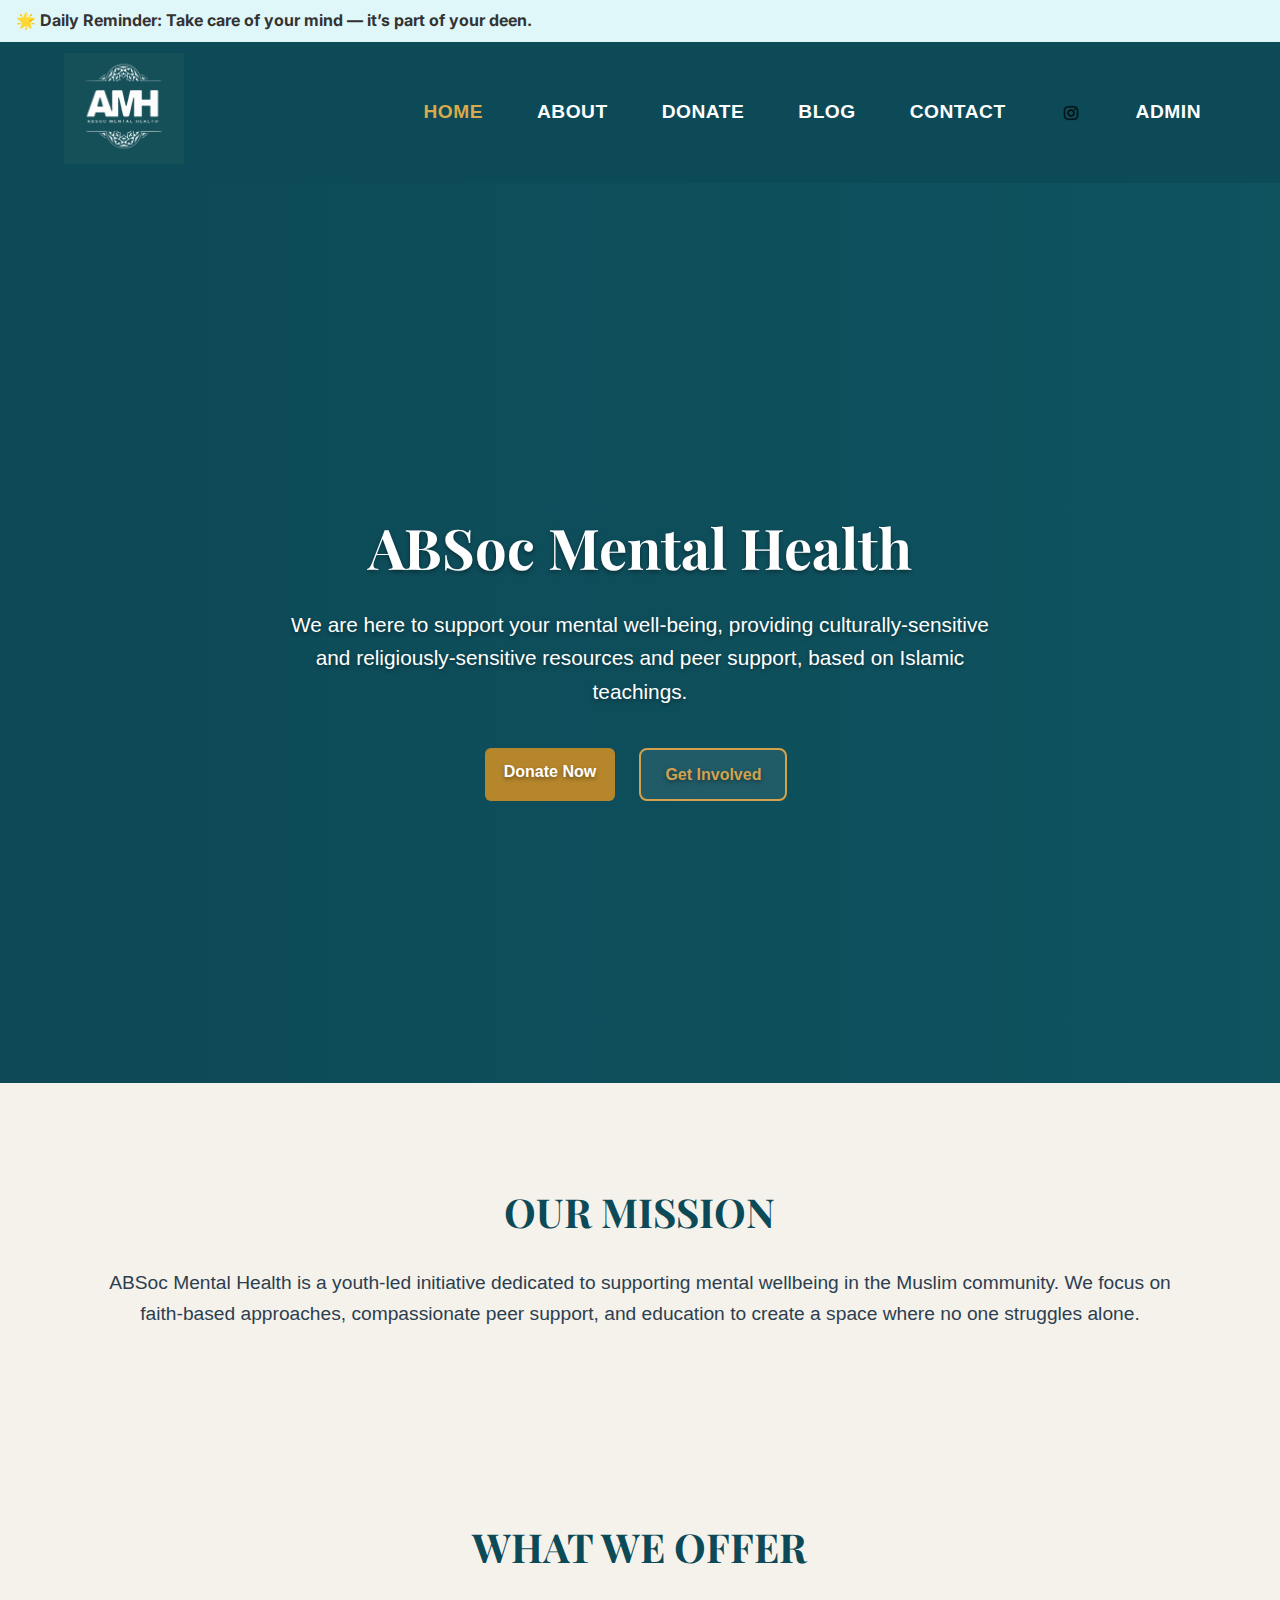
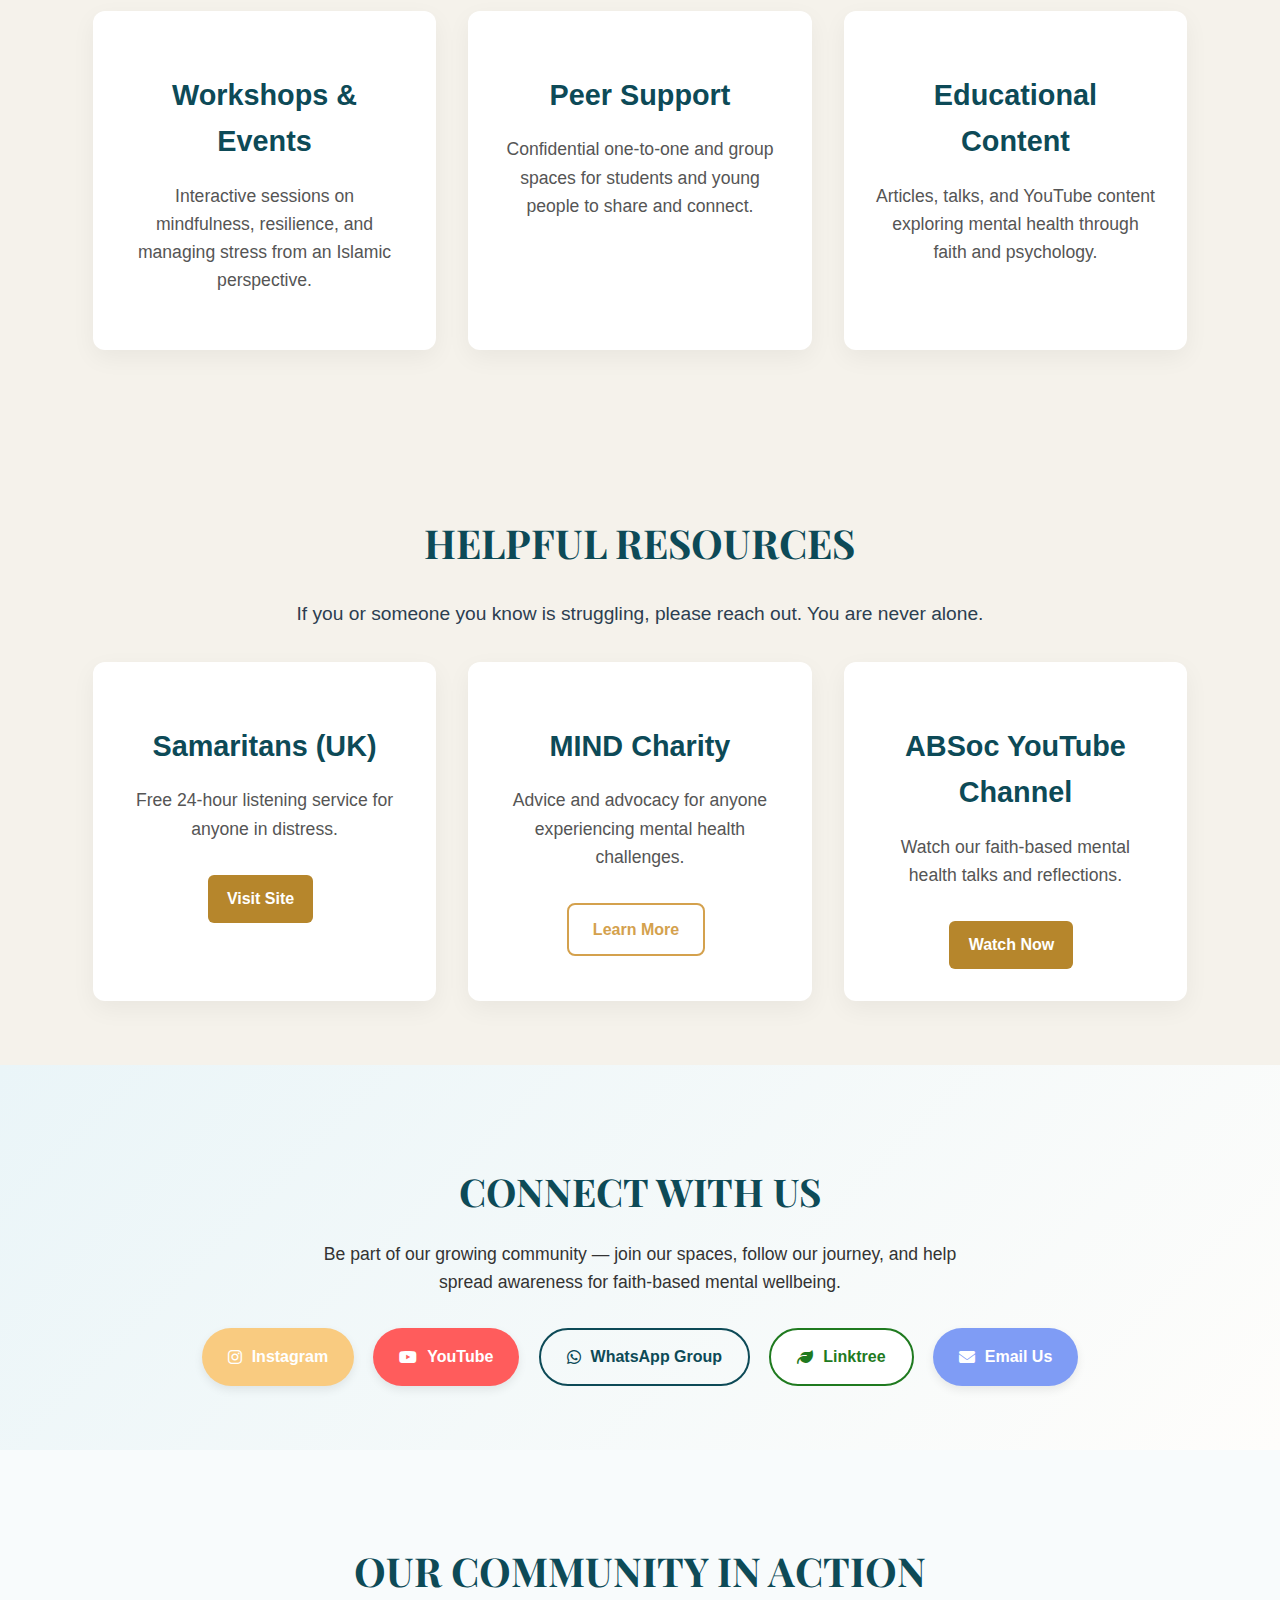
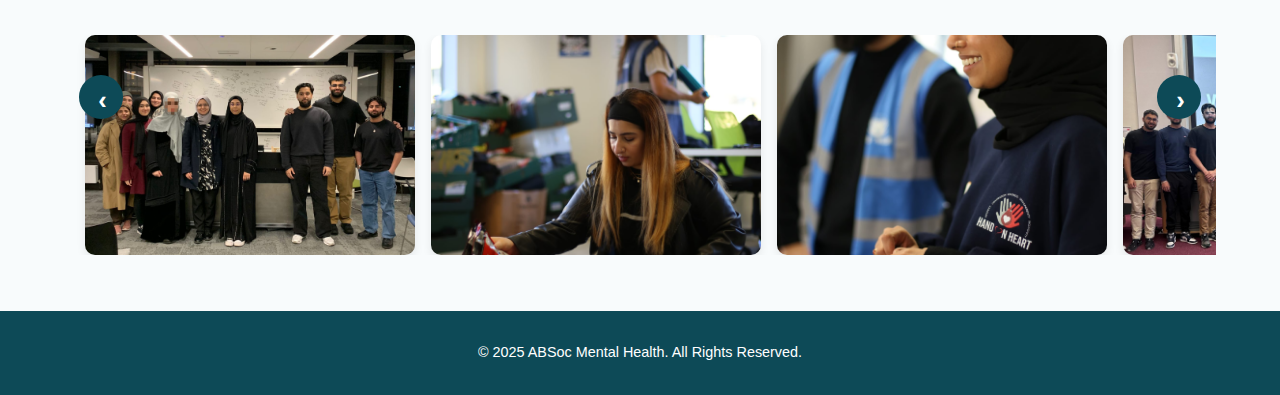
<file: index.html>
<!DOCTYPE html>
<html lang="en">
<head>
  <!-- =========================================================
       META & PAGE INFORMATION
       ---------------------------------------------------------
       Defines the homepage for ABSoc Mental Health, ensuring
       accessibility, responsiveness, and SEO compatibility.
  ========================================================= -->
  <meta charset="UTF-8" />
  <meta name="viewport" content="width=device-width, initial-scale=1.0"/>
  <title>ABSoc Mental Health | Home</title>

  <!-- Google Fonts & Icons -->
  <link href="https://fonts.googleapis.com/css2?family=Inter:wght@400;600&family=Playfair+Display:wght@600&display=swap" rel="stylesheet">
  <link rel="stylesheet" href="https://cdnjs.cloudflare.com/ajax/libs/font-awesome/6.5.0/css/all.min.css"/>

  <!-- Main Stylesheet -->
  <link rel="stylesheet" href="style.css"/>
</head>

<body>

  <!-- =========================================================
       DAILY REMINDER BAR
       ---------------------------------------------------------
       Displays a motivational quote that updates daily.
  ========================================================= -->
  <div id="daily-reminder-bar" style="background:#e0f7fa; colour:#0d4a57; text-align:centre; padding:0.5rem 1rem; font-weight:bold; font-family:'Inter',sans-serif; position:sticky; top:0; z-index:999;">
    🌟 Daily Reminder: <span id="quote-bar-text">Loading...</span>
  </div>

  <script>
    // Fetch a daily motivational quote from Quotable API
    fetch("https://api.quotable.io/random")
      .then(response => response.json())
      .then(data => {
        document.getElementById("quote-bar-text").textContent = `"${data.content}" — ${data.author}`;
      })
      .catch(() => {
        document.getElementById("quote-bar-text").textContent = "Take care of your mind — it’s part of your deen.";
      });
  </script>

  <!-- =========================================================
       NAVIGATION BAR
       ---------------------------------------------------------
       Stays at the top of the page. Includes key links to all
       pages and social icons.
  ========================================================= -->
  <nav class="navbar">
    <div class="container nav-container">
      <a href="index.html" class="logo-link">
        <img src="Media/AMH LOGO.png" alt="ABSoc Mental Health Logo" class="nav-logo"/>
      </a>
      <ul class="nav-links">
        <li><a href="index.html" class="nav-item onpage">Home</a></li>
        <li><a href="about.html" class="nav-item">About</a></li>
        <li><a href="donate.html" class="nav-item">Donate</a></li>
        <li><a href="blog.html" class="nav-item">Blog</a></li>
        <li><a href="contact.html" class="nav-item">Contact</a></li>
        <!-- Instagram icon -->
        <li>
          <a href="https://www.instagram.com/absocmentalhealth/" target="_blank" class="nav-item" title="Instagram">
            <img src="Media/instagram-logo-black-transparent.png" alt="Instagram Logo" style="width:22px; vertical-align:middle;">
          </a>
        </li>
       <li><a href="admin.html" class="nav-item">Admin</a></li>
      </ul>
    </div>
  </nav>

<!-- =========================================================
     HERO SECTION (Updated)
     ---------------------------------------------------------
     Prominently introduces ABSoc Mental Health with your new
     description, clear call-to-action buttons, and cohesive
     design for clarity and warmth.
========================================================= -->
<header class="hero">
  <div class="hero-overlay"></div>
  <div class="hero-content">
    <h1>ABSoc Mental Health</h1>
    <p>
      We are here to support your mental well-being, providing culturally-sensitive
      and religiously-sensitive resources and peer support, based on Islamic teachings.
    </p>
    <div class="hero-buttons">
      <a href="donate.html" class="cta-button">Donate Now</a>
      <a href="about.html" class="cta-button-alt">Get Involved</a>
    </div>
  </div>
</header>


  <!-- =========================================================
       ABOUT / MISSION SECTION
       ---------------------------------------------------------
       Introduces what the organisation stands for and its
       focus within the community.
  ========================================================= -->
  <section id="about" class="section">
    <div class="container">
      <h2>Our Mission</h2>
      <p>
        ABSoc Mental Health is a youth-led initiative dedicated to supporting mental wellbeing in the Muslim community.
        We focus on faith-based approaches, compassionate peer support, and education to create a space
        where no one struggles alone.
      </p>
    </div>
  </section>

  <!-- =========================================================
       SERVICES SECTION
       ---------------------------------------------------------
       Highlights key offerings and areas of support.
  ========================================================= -->
  <section id="services" class="section">
    <div class="container">
      <h2>What We Offer</h2>
      <div class="services-grid">
        <div class="service-card">
          <h3>Workshops & Events</h3>
          <p>Interactive sessions on mindfulness, resilience, and managing stress from an Islamic perspective.</p>
        </div>
        <div class="service-card">
          <h3>Peer Support</h3>
          <p>Confidential one-to-one and group spaces for students and young people to share and connect.</p>
        </div>
        <div class="service-card">
          <h3>Educational Content</h3>
          <p>Articles, talks, and YouTube content exploring mental health through faith and psychology.</p>
        </div>
      </div>
    </div>
  </section>

  <!-- =========================================================
       RESOURCES SECTION
       ---------------------------------------------------------
       Replaces “What the Community Says” with helpful links to
       wellbeing organisations and AMH’s own platforms.
  ========================================================= -->
  <section id="resources" class="section">
    <div class="container">
      <h2>Helpful Resources</h2>
      <p>If you or someone you know is struggling, please reach out. You are never alone.</p>
      <div class="services-grid">
        <div class="service-card">
          <h3>Samaritans (UK)</h3>
          <p>Free 24-hour listening service for anyone in distress.</p>
          <a href="https://www.samaritans.org" target="_blank" class="cta-button">Visit Site</a>
        </div>
        <div class="service-card">
          <h3>MIND Charity</h3>
          <p>Advice and advocacy for anyone experiencing mental health challenges.</p>
          <a href="https://www.mind.org.uk" target="_blank" class="cta-button-alt">Learn More</a>
        </div>
        <div class="service-card">
          <h3>ABSoc YouTube Channel</h3>
          <p>Watch our faith-based mental health talks and reflections.</p>
          <a href="https://www.youtube.com/@AbsocMentalHealth?app=desktop" target="_blank" class="cta-button">Watch Now</a>
        </div>
      </div>
    </div>
  </section>

  <!-- =========================================================
     CONNECT SECTION (Enhanced)
     ---------------------------------------------------------
     A vibrant, engaging section inviting users to join and
     follow ABSoc Mental Health online.
========================================================= -->
<section id="connect" class="section" style="background: linear-gradient(135deg, #eaf5f8 0%, #fefdfb 100%); padding: 4rem 1rem;">
  <div class="container" style="text-align: center;">
    <h2 style="font-family: 'Playfair Display', serif; font-size: 2.4rem; color: #0d4a57; margin-bottom: 1rem;">
      Connect With Us
    </h2>
    <p style="font-size: 1.1rem; color: #333; margin-bottom: 2rem; max-width: 650px; margin-left: auto; margin-right: auto;">
      Be part of our growing community — join our spaces, follow our journey, and help spread awareness for faith-based mental wellbeing.
    </p>

    <div style="display: flex; flex-wrap: wrap; justify-content: center; gap: 1.2rem;">
      <a href="https://www.instagram.com/absocmentalhealth/" target="_blank" class="connect-btn" style="
        background-color: #f9cb80; color: #fff; padding: 14px 26px; border-radius: 40px;
        font-weight: 600; font-size: 1rem; text-decoration: none; display: inline-flex;
        align-items: center; gap: 10px; transition: all 0.3s ease; box-shadow: 0 4px 10px rgba(0,0,0,0.08);
      ">
        <i class="fab fa-instagram"></i> Instagram
      </a>

      <a href="https://www.youtube.com/@AbsocMentalHealth?app=desktop" target="_blank" class="connect-btn" style="
        background-color: #ff5c5c; color: #fff; padding: 14px 26px; border-radius: 40px;
        font-weight: 600; font-size: 1rem; text-decoration: none; display: inline-flex;
        align-items: center; gap: 10px; transition: all 0.3s ease; box-shadow: 0 4px 10px rgba(0,0,0,0.08);
      ">
        <i class="fab fa-youtube"></i> YouTube
      </a>

      <a href="https://chat.whatsapp.com/JHkcSV3IxoG6nTxNjDwjl8?mode=wwt" target="_blank" class="connect-btn" style="
        background-color: transparent; color: #0d4a57; padding: 14px 26px; border-radius: 40px;
        border: 2px solid #0d4a57; font-weight: 600; font-size: 1rem; text-decoration: none;
        display: inline-flex; align-items: center; gap: 10px; transition: all 0.3s ease;
      ">
        <i class="fab fa-whatsapp"></i> WhatsApp Group
      </a>

      <a href="https://linktr.ee/absocmentalhealth_?utm_source=linktree_profile_share" target="_blank" class="connect-btn" style="
        background-color: #ffffff; color: #1f7a1f; padding: 14px 26px; border-radius: 40px;
        border: 2px solid #1f7a1f; font-weight: 600; font-size: 1rem; text-decoration: none;
        display: inline-flex; align-items: center; gap: 10px; transition: all 0.3s ease;
      ">
        <i class="fas fa-leaf"></i> Linktree
      </a>

      <a href="mailto:absocmentalhealth1@gmail.com" class="connect-btn" style="
        background-color: #7f9cf5; color: #fff; padding: 14px 26px; border-radius: 40px;
        font-weight: 600; font-size: 1rem; text-decoration: none; display: inline-flex;
        align-items: center; gap: 10px; transition: all 0.3s ease; box-shadow: 0 4px 10px rgba(0,0,0,0.08);
      ">
        <i class="fas fa-envelope"></i> Email Us
      </a>
    </div>
  </div>

  <style>
    /* Hover and animation effects */
    .connect-btn:hover {
      transform: translateY(-4px);
      box-shadow: 0 6px 16px rgba(0, 0, 0, 0.15);
      opacity: 0.95;
    }
  </style>
</section>

<!-- =========================================================
     IMAGE GALLERY (Restored and Refined)
     ---------------------------------------------------------
     Displays community photos in a horizontal carousel layout.
     Uses smooth scrolling and mobile-friendly controls.
========================================================= -->
<section id="gallery" class="section" style="background:#f8fbfc; padding:3.5rem 0;">
  <div class="container" style="position:relative;">
    <h2 style="text-align:center; font-family:'Playfair Display', serif; colour:#0d4a57; margin-bottom:2rem;">
      Our Community in Action
    </h2>

    <!-- Scroll Buttons -->
    <button class="gallery-btn left" onclick="scrollGallery(-350)">&#8249;</button>
    <button class="gallery-btn right" onclick="scrollGallery(350)">&#8250;</button>

    <!-- Image Track -->
    <div class="gallery-track" id="gallery-track" style="
      display:flex;
      overflow-x:auto;
      scroll-behaviour:smooth;
      gap:1rem;
      padding:0 3rem;
    ">
      <img src="Media/1.jpg" alt="Community Event" class="gallery-img">
      <img src="Media/2.jpg" alt="Welfare Training Day" class="gallery-img">
      <img src="Media/3.jpg" alt="Lecture Session" class="gallery-img">
      <img src="Media/4.jpg" alt="Team Meeting" class="gallery-img">
      <img src="Media/5.jpg" alt="Volunteer Work" class="gallery-img">
      <img src="Media/6.jpg" alt="Hands On Heart Partnership" class="gallery-img">
      <img src="Media/7.jpg" alt="Group Activity" class="gallery-img">
      <img src="Media/8.jpg" alt="Workshop Activity" class="gallery-img">
      <img src="Media/9.jpg" alt="Draw How You Feel Session" class="gallery-img">
    </div>
  </div>

  <style>
    /* =========================================================
       GALLERY STYLE
       ---------------------------------------------------------
       Polished layout, smooth auto-scroll and hover animation.
    ========================================================= */

    .gallery-btn {
      position: absolute;
      top: 50%;
      transform: translateY(-50%);
      background: #0d4a57;
      colour: #fff;
      border: none;
      border-radius: 50%;
      width: 44px;
      height: 44px;
      font-size: 1.6rem;
      cursor: pointer;
      z-index: 10;
      transition: background 0.3s ease;
    }

    .gallery-btn:hover {
      background: #157a86;
    }

    .gallery-btn.left { left: 15px; }
    .gallery-btn.right { right: 15px; }

    /* Hide scrollbar for a clean, minimal look */
    .gallery-track::-webkit-scrollbar { display: none; }
    .gallery-track { -ms-overflow-style: none; scrollbar-width: none; }

    .gallery-img {
      flex-shrink: 0;
      width: 330px;
      height: 220px;
      object-fit: cover;
      border-radius: 10px;
      box-shadow: 0 4px 10px rgba(0,0,0,0.08);
      transition: transform 0.4s ease, box-shadow 0.4s ease;
    }

    .gallery-img:hover {
      transform: scale(1.05);
      box-shadow: 0 6px 18px rgba(0,0,0,0.15);
    }

    /* Responsive adjustments */
    @media (max-width: 768px) {
      .gallery-img {
        width: 260px;
        height: 180px;
      }
      .gallery-btn { display: none; }
    }
  </style>

  <script>
    /* =========================================================
       GALLERY SCRIPT
       ---------------------------------------------------------
       Controls button scroll, gentle auto-scroll, and hover pause.
    ========================================================= */

    const gallery = document.getElementById('gallery-track');
    let scrollSpeed = 1; // pixels per frame
    let autoScroll;

    // Auto-scroll function
    function startAutoScroll() {
      autoScroll = setInterval(() => {
        gallery.scrollLeft += scrollSpeed;
        // Loop gallery continuously
        if (gallery.scrollLeft + gallery.clientWidth >= gallery.scrollWidth) {
          gallery.scrollLeft = 0;
        }
      }, 30); // lower = faster; 30ms is slow and smooth
    }

    // Stop scrolling on hover
    function stopAutoScroll() {
      clearInterval(autoScroll);
    }

    gallery.addEventListener('mouseenter', stopAutoScroll);
    gallery.addEventListener('mouseleave', startAutoScroll);

    // Manual scroll via arrows
    function scrollGallery(distance) {
      gallery.scrollBy({ left: distance, behaviour: 'smooth' });
    }

    // Start auto-scroll on page load
    startAutoScroll();
  </script>
</section>

  <!-- =========================================================
       FOOTER
       ---------------------------------------------------------
       Copyright and final call-to-action links.
  ========================================================= -->
  <footer>
    <div class="container">
      <p>&copy; 2025 ABSoc Mental Health. All Rights Reserved.</p>
    </div>
  </footer>

  <!-- =========================================================
       SCRIPT LINK
       ---------------------------------------------------------
       Links to JavaScript for interactivity.
  ========================================================= -->
  <script src="script.js"></script>

</body>
</html>
</file>
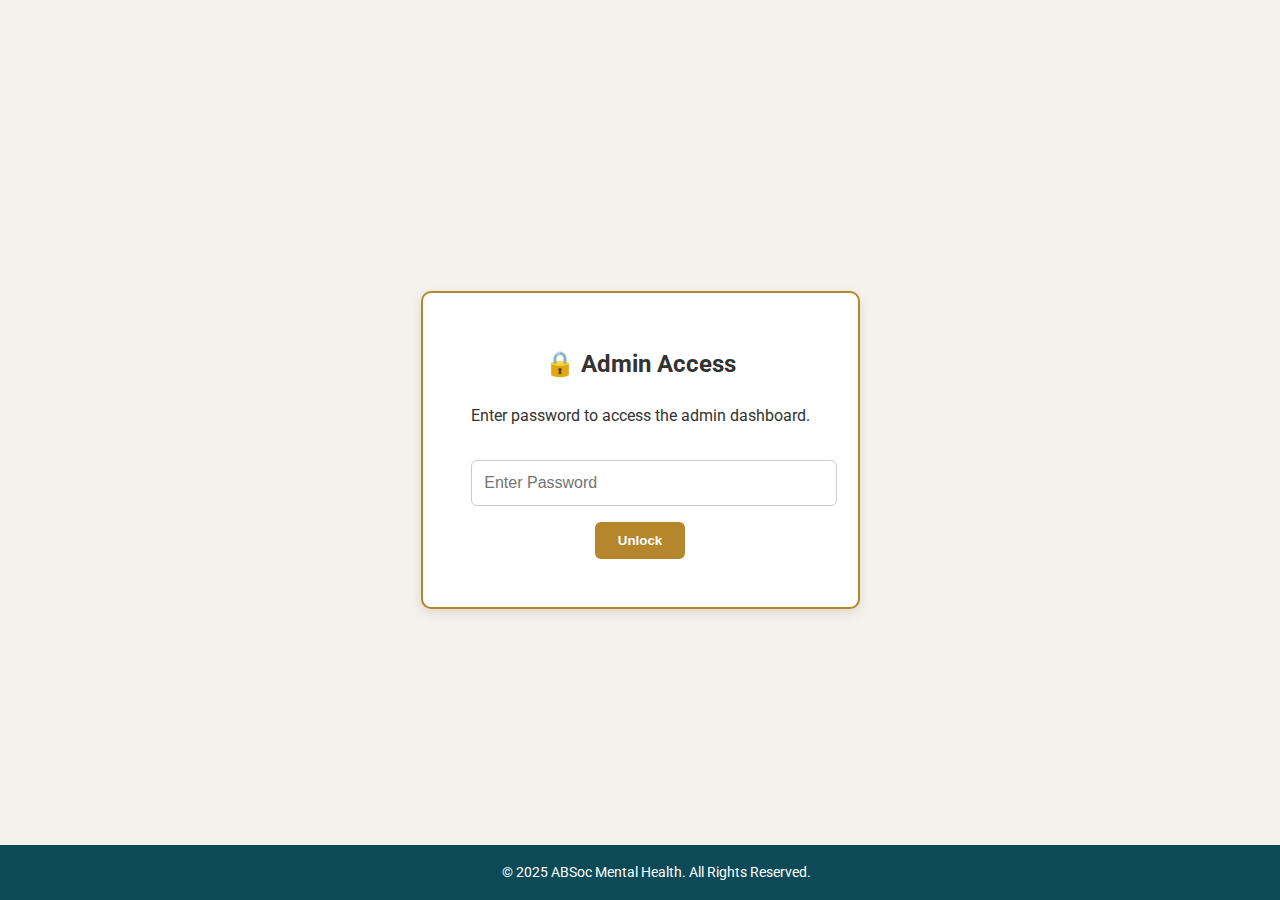
<file: admin.html>
<!DOCTYPE html>
<html lang="en">
<head>
  <meta charset="UTF-8" />
  <meta name="viewport" content="width=device-width, initial-scale=1.0" />
  <title>Admin Portal - ABSoc Mental Health</title>
  <link rel="stylesheet" href="style.css" />
  <link rel="preconnect" href="https://fonts.googleapis.com" />
  <link href="https://fonts.googleapis.com/css2?family=Roboto:wght@300;400;600&display=swap" rel="stylesheet" />
  <link rel="stylesheet" href="https://cdnjs.cloudflare.com/ajax/libs/font-awesome/6.5.0/css/all.min.css" />

  <style>
    :root {
      --amh-teal: #0d4a57;
      --amh-gold: #b6862c;
      --amh-cream: #f5f2eb;
      --amh-dark: #333333;
    }

    body {
      background-color: var(--amh-cream);
      font-family: "Roboto", sans-serif;
      color: var(--amh-dark);
      margin: 0;
      padding: 0;
    }

    .lock-screen, .admin-dashboard {
      display: none;
    }

    .lock-screen.active {
      display: flex;
      justify-content: center;
      align-items: center;
      height: 100vh;
      flex-direction: column;
      text-align: center;
    }

    .lock-box {
      background: #fff;
      border: 2px solid var(--amh-gold);
      border-radius: 10px;
      padding: 2rem 3rem;
      box-shadow: 0 4px 12px rgba(0,0,0,0.1);
    }

    input[type="password"] {
      padding: 0.8rem;
      border: 1px solid #ccc;
      border-radius: 6px;
      width: 100%;
      margin-top: 1rem;
    }

    button {
      background-color: var(--amh-gold);
      color: white;
      padding: 0.7rem 1.4rem;
      border: none;
      border-radius: 6px;
      margin-top: 1rem;
      cursor: pointer;
      font-weight: 600;
    }

    button:hover {
      background-color: var(--amh-teal);
    }

    /* Dashboard styling */
    .admin-dashboard.active {
      display: block;
      padding: 2rem;
      text-align: center;
    }

    .dashboard-buttons {
      display: flex;
      justify-content: center;
      flex-wrap: wrap;
      gap: 1rem;
      margin-top: 2rem;
    }

    .dashboard-buttons button {
      width: 200px;
      padding: 1rem;
      background-color: var(--amh-teal);
      border-radius: 8px;
      color: white;
      font-size: 1rem;
      transition: 0.3s;
    }

    .dashboard-buttons button:hover {
      background-color: var(--amh-gold);
      color: white;
    }

    /* Modal styling */
    .modal {
      display: none;
      position: fixed;
      top: 0; left: 0; right: 0; bottom: 0;
      background: rgba(0,0,0,0.5);
      justify-content: center;
      align-items: center;
      z-index: 1000;
    }

    .modal.active {
      display: flex;
    }

    .modal-content {
      background: white;
      border-radius: 12px;
      padding: 2rem;
      max-width: 600px;
      width: 90%;
      box-shadow: 0 4px 20px rgba(0,0,0,0.2);
      position: relative;
    }

    .close-btn {
      position: absolute;
      right: 1rem;
      top: 1rem;
      background: none;
      border: none;
      font-size: 1.4rem;
      cursor: pointer;
      color: var(--amh-teal);
    }

    textarea, input[type="text"], input[type="url"], input[type="email"] {
      width: 100%;
      padding: 0.8rem;
      margin: 0.5rem 0;
      border: 1px solid #ccc;
      border-radius: 6px;
    }

    .download-btn {
      background-color: var(--amh-gold);
      margin-top: 1rem;
    }

    footer {
      text-align: center;
      padding: 1rem;
      background-color: var(--amh-teal);
      color: white;
      position: fixed;
      bottom: 0;
      width: 100%;
    }
  </style>
</head>

<body>
  <!-- Lock screen -->
  <div class="lock-screen active" id="lockScreen">
    <div class="lock-box">
      <h2>🔒 Admin Access</h2>
      <p>Enter password to access the admin dashboard.</p>
      <input type="password" id="adminPass" placeholder="Enter Password" />
      <button id="unlockBtn">Unlock</button>
      <p id="lockMsg" style="margin-top:0.5rem; color:red;"></p>
    </div>
  </div>

  <!-- Admin dashboard -->
  <div class="admin-dashboard" id="adminDashboard">
    <h1>🛠️ ABSoc Mental Health Admin Portal</h1>
    <p>Welcome, Admin. Choose an option below to manage the site:</p>

    <div class="dashboard-buttons">
      <button onclick="openModal('blogModal')">📝 Add Blog Post</button>
      <button onclick="openModal('galleryModal')">🖼️ Manage Gallery</button>
      <button onclick="openModal('linksModal')">🔗 Update Links</button>
    </div>
  </div>

  <!-- Blog Modal -->
  <div class="modal" id="blogModal">
    <div class="modal-content">
      <button class="close-btn" onclick="closeModal('blogModal')">&times;</button>
      <h2>Add Blog Post</h2>
      <input type="text" id="title" placeholder="Post Title" />
      <input type="text" id="author" placeholder="Author Name" />
      <textarea id="content" placeholder="Write your post..." rows="6"></textarea>
      <button onclick="addPost()">Add Post</button>
      <button class="download-btn" onclick="downloadJSON(blogPosts, 'blogPosts.json')">⬇️ Download Updated blogPosts.json</button>
      <p id="postMsg"></p>
    </div>
  </div>

  <!-- Gallery Modal -->
  <div class="modal" id="galleryModal">
    <div class="modal-content">
      <button class="close-btn" onclick="closeModal('galleryModal')">&times;</button>
      <h2>Gallery Manager</h2>
      <input type="file" id="galleryUpload" multiple accept="image/*" />
      <div id="galleryPreview" style="margin-top:1rem; display:flex; flex-wrap:wrap; gap:10px;"></div>
      <p style="font-size:0.9rem;">Upload images manually to <code>/Media</code> folder on GitHub after download.</p>
    </div>
  </div>

  <!-- Links Modal -->
  <div class="modal" id="linksModal">
    <div class="modal-content">
      <button class="close-btn" onclick="closeModal('linksModal')">&times;</button>
      <h2>Website Links</h2>
      <input type="url" id="instagram" placeholder="Instagram URL" />
      <input type="url" id="youtube" placeholder="YouTube URL" />
      <input type="email" id="email" placeholder="Contact Email" />
      <button onclick="saveLinks()">Save Links</button>
      <button class="download-btn" onclick="downloadJSON(siteLinks, 'links.json')">⬇️ Download Updated links.json</button>
      <p id="linkMsg"></p>
    </div>
  </div>

  <footer>&copy; 2025 ABSoc Mental Health. All Rights Reserved.</footer>

  <script>
    const lockScreen = document.getElementById("lockScreen");
    const dashboard = document.getElementById("adminDashboard");
    const password = "absoc123";

    document.getElementById("unlockBtn").onclick = () => {
      const input = document.getElementById("adminPass").value.trim();
      const msg = document.getElementById("lockMsg");
      if (input === password) {
        lockScreen.classList.remove("active");
        dashboard.classList.add("active");
      } else {
        msg.textContent = "Incorrect password.";
      }
    };

    // Modal controls
    function openModal(id) { document.getElementById(id).classList.add("active"); }
    function closeModal(id) { document.getElementById(id).classList.remove("active"); }

    // Blog Post Management
    let blogPosts = [];
    function addPost() {
      const title = document.getElementById("title").value.trim();
      const author = document.getElementById("author").value.trim();
      const content = document.getElementById("content").value.trim();
      const msg = document.getElementById("postMsg");

      if (!title || !author || !content) {
        msg.textContent = "Please fill all fields.";
        msg.style.color = "red";
        return;
      }

      const post = { title, author, content, date: new Date().toISOString() };
      blogPosts.push(post);
      msg.textContent = "✅ Post added! Download JSON to update GitHub.";
      msg.style.color = "green";
    }

    // Gallery Preview
    document.getElementById("galleryUpload").onchange = (e) => {
      const preview = document.getElementById("galleryPreview");
      preview.innerHTML = "";
      [...e.target.files].forEach(file => {
        const img = document.createElement("img");
        img.src = URL.createObjectURL(file);
        img.style.width = "90px";
        img.style.height = "90px";
        img.style.borderRadius = "8px";
        preview.appendChild(img);
      });
    };

    // Links Management
    let siteLinks = {};
    function saveLinks() {
      siteLinks = {
        instagram: document.getElementById("instagram").value,
        youtube: document.getElementById("youtube").value,
        email: document.getElementById("email").value,
      };
      const msg = document.getElementById("linkMsg");
      msg.textContent = "✅ Links saved! Download JSON to update GitHub.";
      msg.style.color = "green";
    }

    // Download JSON files
    function downloadJSON(data, filename) {
      const blob = new Blob([JSON.stringify(data, null, 2)], { type: "application/json" });
      const url = URL.createObjectURL(blob);
      const a = document.createElement("a");
      a.href = url;
      a.download = filename;
      a.click();
      URL.revokeObjectURL(url);
    }
  </script>
</body>
</html>
</file>
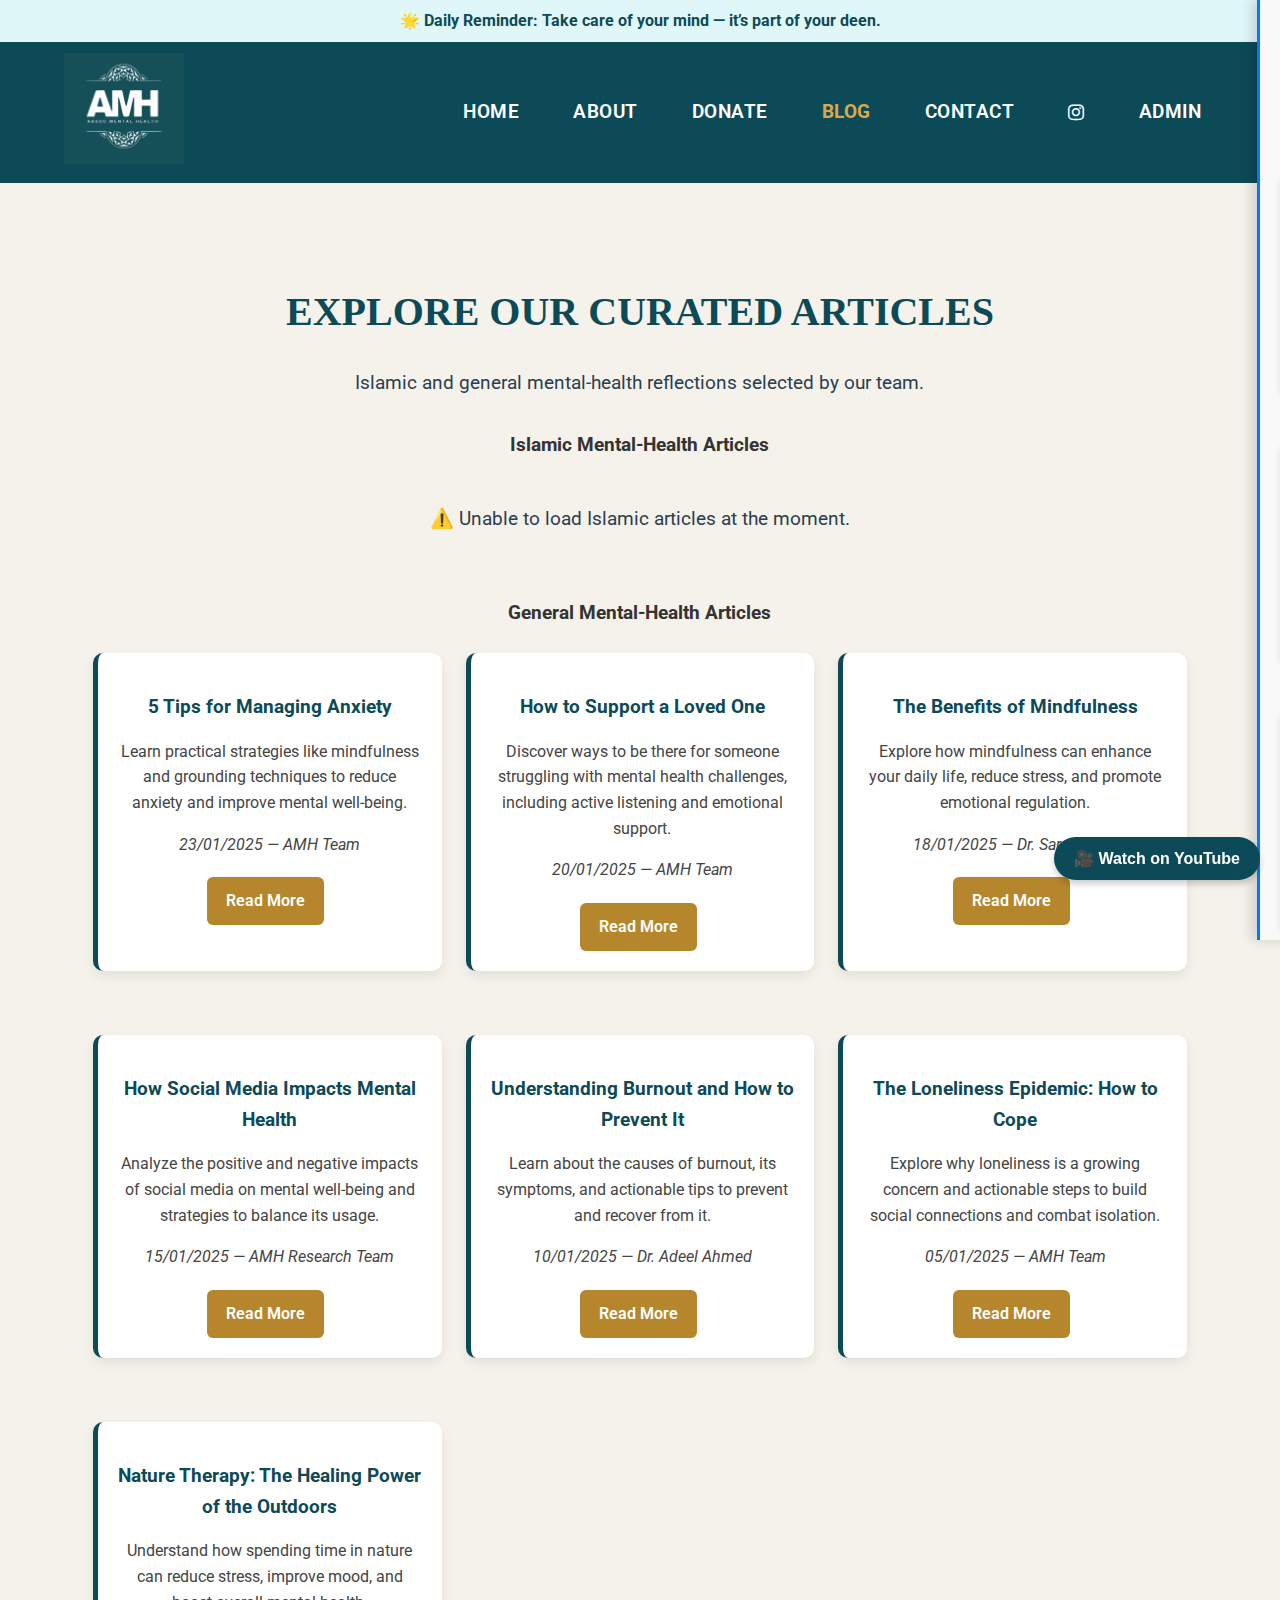
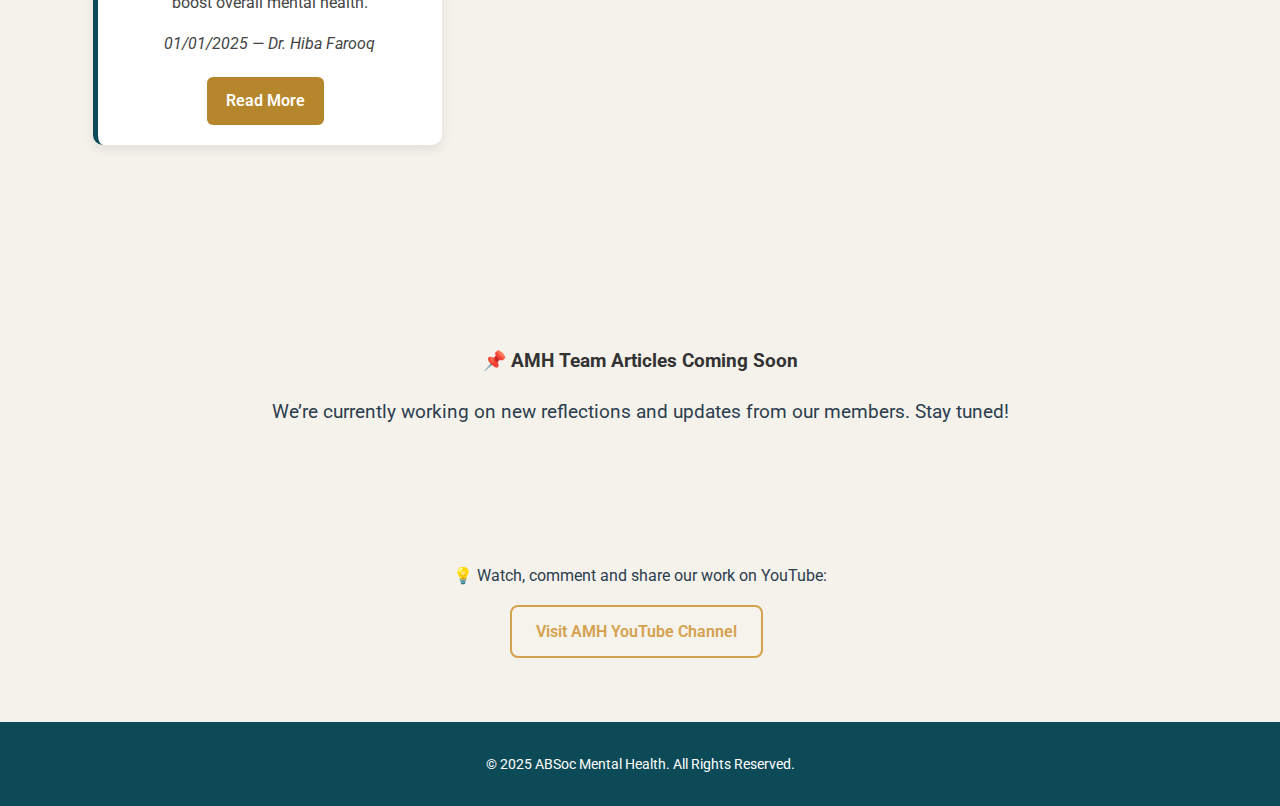
<file: blog.html>
<!DOCTYPE html>
<html lang="en">
<head>
  <meta charset="UTF-8" />
  <meta name="viewport" content="width=device-width, initial-scale=1.0"/>
  <title>Blog - ABSoc Mental Health</title>

  <link rel="stylesheet" href="style.css"/>
  <link rel="preconnect" href="https://fonts.googleapis.com"/>
  <link href="https://fonts.googleapis.com/css2?family=Roboto:wght@300;400;600&display=swap" rel="stylesheet"/>
  <link rel="stylesheet" href="https://cdnjs.cloudflare.com/ajax/libs/font-awesome/6.5.0/css/all.min.css"/>
</head>

<body>
  <div id="daily-reminder-bar" style="background:#e0f7fa; color:#0d4a57; text-align:center; padding:0.5rem 1rem; font-weight:bold; font-family:'Roboto',sans-serif; position:sticky; top:0; z-index:999;">
    🌟 Daily Reminder: <span id="quote-bar-text">Loading...</span>
  </div>

  <script>
    fetch("https://api.quotable.io/random")
      .then(res => res.json())
      .then(data => {
        document.getElementById("quote-bar-text").textContent = `"${data.content}" — ${data.author}`;
      })
      .catch(() => {
        document.getElementById("quote-bar-text").textContent = "Take care of your mind — it’s part of your deen.";
      });
  </script>

  <nav class="navbar">
    <div class="container nav-container">
      <a href="index.html"><img src="Media/AMH LOGO.png" alt="ABSoc Mental Health Logo" class="nav-logo"/></a>
      <ul class="nav-links">
        <li><a href="index.html" class="nav-item">Home</a></li>
        <li><a href="about.html" class="nav-item">About</a></li>
        <li><a href="donate.html" class="nav-item">Donate</a></li>
        <li><a href="blog.html" class="nav-item onpage">Blog</a></li>
        <li><a href="contact.html" class="nav-item">Contact</a></li>
        <li><a href="https://www.instagram.com/absocmentalhealth/" target="_blank" class="nav-item" aria-label="Instagram"><i class="fab fa-instagram"></i></a></li>
        <li><a href="admin.html" class="nav-item">Admin</a></li>
      </ul>
    </div>
  </nav>

  <section class="section">
    <div class="container">
      <h2>Explore Our Curated Articles</h2>
      <p>Islamic and general mental-health reflections selected by our team.</p>

      <h3 style="margin-top:2rem;">Islamic Mental-Health Articles</h3>
      <div class="blog-grid" id="islamic-articles" style="margin-bottom:2rem;"></div>

      <h3 style="margin-top:2.5rem;">General Mental-Health Articles</h3>
      <div class="blog-grid" id="general-articles" style="margin-bottom:2rem;"></div>
    </div>
  </section>

  <button id="video-sidebar-btn" style="position:fixed; right:20px; bottom:20px; background:#0d4a57; color:white; padding:12px 20px; border:none; border-radius:30px; font-weight:600; cursor:pointer; z-index:1001;">
    🎥 Watch on YouTube
  </button>

  <div id="video-sidebar" style="position:fixed; top:0; right:-400px; width:380px; height:100%; background:#f9f9f9; box-shadow:-5px 0 12px rgba(0,0,0,0.15); padding:20px; overflow-y:auto; transition:right 0.3s ease; z-index:1000;">
    <button id="close-sidebar" style="float:right; font-size:24px;">&times;</button>
    <h2 style="text-align:center;">ABSoc Mental Health Channel</h2>
    <p style="text-align:center; font-size:0.9rem; margin-bottom:1rem;">
      Explore our latest talks and reflections from the community.
    </p>

    <div class="video-grid" style="display:flex; flex-direction:column; gap:1rem;">
      <iframe width="100%" height="200" src="https://www.youtube.com/embed/JB5WiiqOBtU" frameborder="0" allowfullscreen title="YouTube video 1"></iframe>
      <iframe width="100%" height="200" src="https://www.youtube.com/embed/1dH075a4IDs" frameborder="0" allowfullscreen title="YouTube video 2"></iframe>
      <iframe width="100%" height="200" src="https://www.youtube.com/embed/g8HsPx1O_m8" frameborder="0" allowfullscreen title="YouTube video 3"></iframe>
    </div>
    <div style="text-align:center; margin-top:1rem;">
      <a href="https://www.youtube.com/@AbsocMentalHealth?app=desktop" target="_blank" class="cta-button">Visit Channel</a>
    </div>
  </div>

  <script>
    document.getElementById("video-sidebar-btn").onclick = () => {
      document.getElementById("video-sidebar").style.right = "0";
    };
    document.getElementById("close-sidebar").onclick = () => {
      document.getElementById("video-sidebar").style.right = "-400px";
    };

    fetch("blogPosts.json")
      .then(res => res.json())
      .then(posts => {
        const islamicGrid = document.getElementById("islamic-articles");
        posts.forEach(post => {
          const card = document.createElement("div");
          card.className = "blog-post";
          card.innerHTML = `
            <h3>${post.title}</h3>
            <p><em>${new Date(post.date).toLocaleDateString("en-GB")}</em></p>
            <div>${post.content}</div>
          `;
          islamicGrid.appendChild(card);
        });
      })
      .catch(() => {
        document.getElementById("islamic-articles").innerHTML = "<p>⚠️ Unable to load Islamic articles at the moment.</p>";
      });

    fetch("blogData.json")
      .then(res => res.json())
      .then(articles => {
        const generalGrid = document.getElementById("general-articles");
        articles.forEach(post => {
          const card = document.createElement("div");
          card.className = "blog-post";
          card.innerHTML = `
            <h3>${post.title}</h3>
            <p>${post.description}</p>
            <p><em>${new Date(post.date).toLocaleDateString("en-GB")} — ${post.author}</em></p>
            <a class="cta-button" href="${post.link}" target="_blank">Read More</a>
          `;
          generalGrid.appendChild(card);
        });
      })
      .catch(() => {
        document.getElementById("general-articles").innerHTML = "<p>⚠️ Unable to load general articles at the moment.</p>";
      });
  </script>

  <section id="coming-soon" class="section" style="text-align:center; padding-top:3rem;">
    <h3>📌 AMH Team Articles Coming Soon</h3>
    <p>We’re currently working on new reflections and updates from our members. Stay tuned!</p>
  </section>

  <section id="youtube-feedback" class="section" style="text-align:center; padding-top:2rem;">
    <p style="font-size:1rem; margin-bottom:0.5rem;">💡 Watch, comment and share our work on YouTube:</p>
    <a class="cta-button-alt" href="https://www.youtube.com/@AbsocMentalHealth?app=desktop" target="_blank">
      Visit AMH YouTube Channel
    </a>
  </section>

  <footer>
    <div class="container">
      <p>&copy; 2025 ABSoc Mental Health. All Rights Reserved.</p>
    </div>
  </footer>
</body>
</html>
</file>
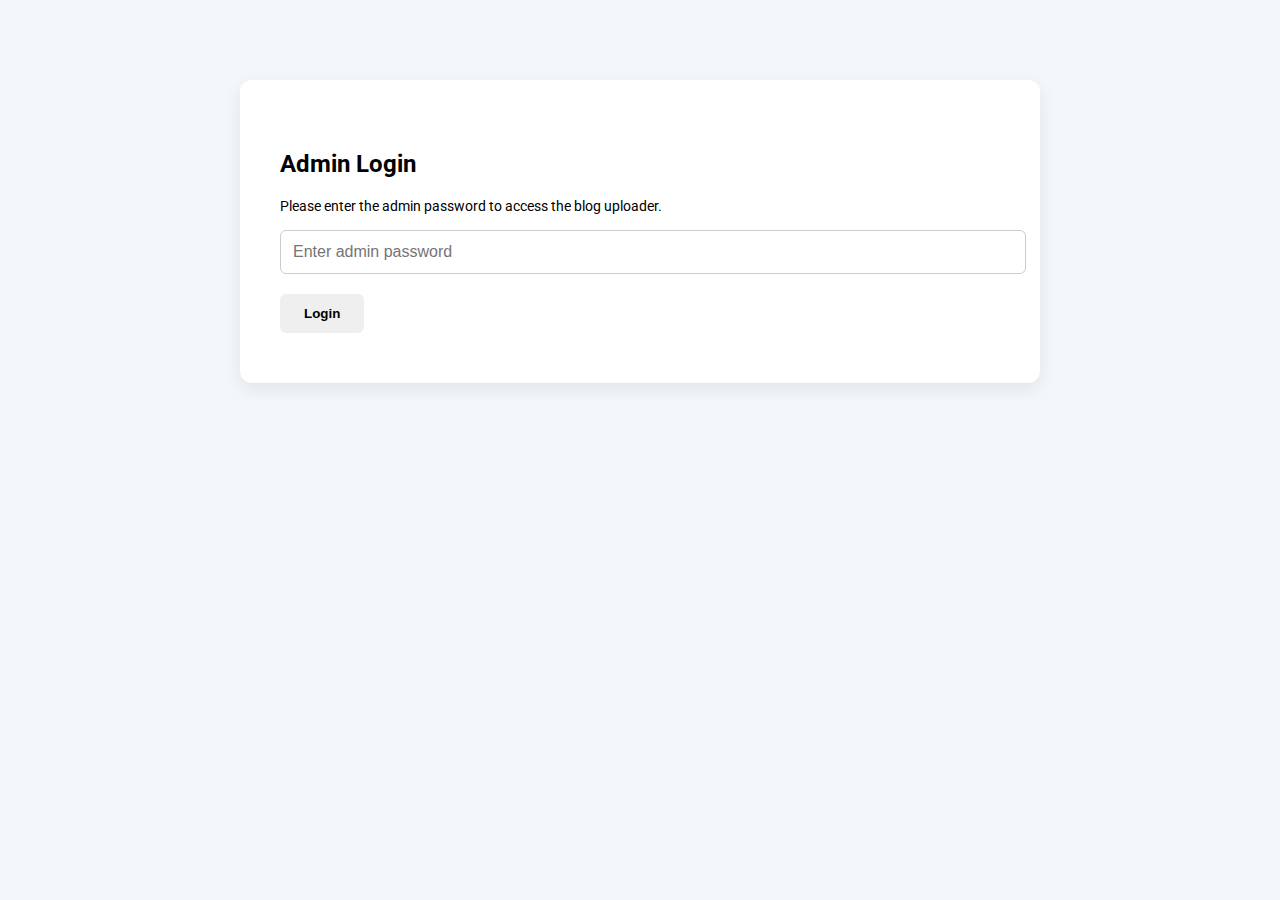
<file: blogUpload.html>
<!DOCTYPE html>
<html lang="en">
<head>
  <!-- =========================================================
       META & GENERAL SETTINGS
       ---------------------------------------------------------
       Basic HTML structure and consistent styling for admin
       upload panel. Fonts, colours, and layout match main site.
  ========================================================= -->
  <meta charset="UTF-8">
  <meta name="viewport" content="width=device-width, initial-scale=1.0">
  <title>Admin Blog Upload | Absoc Mental Health</title>

  <!-- Brand Font & Quill Editor -->
  <link href="https://fonts.googleapis.com/css2?family=Roboto:wght@300;400;600&display=swap" rel="stylesheet">
  <link href="https://cdn.quilljs.com/1.3.6/quill.snow.css" rel="stylesheet">
  <script src="https://cdn.quilljs.com/1.3.6/quill.min.js"></script>

  <!-- =========================================================
       PAGE STYLING
       ---------------------------------------------------------
       Simple, centred form area with soft shadows, rounded
       corners, and brand-coloured buttons.
  ========================================================= -->
  <style>
    body {
      font-family: 'Roboto', sans-serif;
      background-color: #f4f7fa;
      padding: 40px;
      margin: 0;
    }

    .form-section {
      max-width: 720px;
      margin: 40px auto;
      background: #ffffff;
      padding: 50px 40px;
      border-radius: 12px;
      box-shadow: 0 6px 18px rgba(0, 0, 0, 0.08);
      animation: fadeIn 0.5s ease;
    }

    @keyframes fadeIn {
      from { opacity: 0; transform: translateY(20px); }
      to { opacity: 1; transform: translateY(0); }
    }

    h2, h3 {
      text-align: centre;
      margin-bottom: 20px;
      colour: #0d4a57;
    }

    input, .ql-container {
      border-radius: 6px;
      border: 1px solid #ccc;
      font-size: 16px;
      margin-bottom: 20px;
      width: 100%;
      padding: 12px;
    }

    button {
      background-colour: #7f9cf5;
      colour: white;
      font-weight: bold;
      padding: 12px 24px;
      border: none;
      border-radius: 6px;
      transition: background 0.2s ease;
      cursor: pointer;
    }

    button:hover {
      background-colour: #5b7de0;
    }

    .hidden {
      display: none;
    }

    .output {
      white-space: pre-wrap;
      background: #eef3f9;
      padding: 20px;
      border-radius: 6px;
      margin-top: 20px;
      font-size: 14px;
      overflow-x: auto;
    }

    .hint {
      font-size: 0.9rem;
      colour: #555;
      text-align: centre;
      margin-bottom: 15px;
    }
  </style>
</head>

<body>

  <!-- =========================================================
       LOGIN SECTION
       ---------------------------------------------------------
       Simple password gate to protect the upload interface.
       This is a basic client-side gate (not true encryption),
       so never store sensitive credentials here.
  ========================================================= -->
  <div id="login-section" class="form-section">
    <h2>Admin Login</h2>
    <p class="hint">Please enter the admin password to access the blog uploader.</p>
    <input type="password" id="password" placeholder="Enter admin password">
    <button id="loginBtn">Login</button>
  </div>

  <!-- =========================================================
       BLOG UPLOAD FORM
       ---------------------------------------------------------
       Appears after login. Allows the admin to create posts
       using a rich-text editor (Quill) and export to JSON.
  ========================================================= -->
  <div id="upload-section" class="form-section hidden">
    <h2>Add a Blog Post</h2>
    <p class="hint">Fill in the title, date, and content. When ready, download the JSON and upload it to the server.</p>

    <input type="text" id="title" placeholder="Blog Title">
    <input type="date" id="date">
    <div id="editor-container"></div>
    <button onclick="addPost()">Add Post</button>

    <h3>Export Blog Data</h3>
    <p class="hint">Once all posts are added, click below to download the updated <strong>blogPosts.json</strong> file.</p>
    <button onclick="downloadJSON()">Download JSON</button>

    <div class="output" id="output"></div>
  </div>

  <!-- =========================================================
       SCRIPT SECTION
       ---------------------------------------------------------
       Handles login check, Quill editor setup, and post export.
  ========================================================= -->
  <script>
    // Basic password for internal admin use – update as required
    const PASSWORD = "absoc123";

    const loginBtn = document.getElementById("loginBtn");
    const loginSection = document.getElementById("login-section");
    const uploadSection = document.getElementById("upload-section");

    loginBtn.addEventListener("click", () => {
      const input = document.getElementById("password").value.trim();
      if (input === PASSWORD) {
        loginSection.classList.add("hidden");
        uploadSection.classList.remove("hidden");
      } else {
        alert("Incorrect password. Please try again.");
      }
    });

    // Initialise Quill rich text editor
    const quill = new Quill('#editor-container', {
      theme: 'snow',
      placeholder: 'Paste blog content from Word or type here...',
      modules: {
        toolbar: [
          [{ header: [1, 2, 3, false] }],
          ['bold', 'italic', 'underline', 'link'],
          [{ list: 'ordered' }, { list: 'bullet' }],
          ['clean']
        ]
      }
    });

    let posts = [];

    // =========================================================
    // ADD POST FUNCTION
    // ---------------------------------------------------------
    // Collects input data, validates fields, and pushes the
    // new post into the array ready for export.
    // =========================================================
    function addPost() {
      const title = document.getElementById("title").value.trim();
      const date = document.getElementById("date").value;
      const content = quill.root.innerHTML;

      if (!title || !date || content === "<p><br></p>") {
        alert("Please fill in all required fields before adding.");
        return;
      }

      posts.push({ id: posts.length + 1, title, date, content });
      document.getElementById("output").textContent = JSON.stringify(posts, null, 2);

      // Reset form fields
      document.getElementById("title").value = "";
      document.getElementById("date").value = "";
      quill.setContents([]);
    }

    // =========================================================
    // DOWNLOAD JSON FUNCTION
    // ---------------------------------------------------------
    // Converts the post array to a downloadable JSON file that
    // can be uploaded to the website repository.
    // =========================================================
    function downloadJSON() {
      if (posts.length === 0) {
        alert("No posts to download. Please add at least one post first.");
        return;
      }

      const blob = new Blob([JSON.stringify(posts, null, 2)], { type: "application/json" });
      const url = URL.createObjectURL(blob);
      const a = document.createElement("a");
      a.href = url;
      a.download = "blogPosts.json";
      a.click();
      URL.revokeObjectURL(url);
    }
  </script>

</body>
</html>
</file>
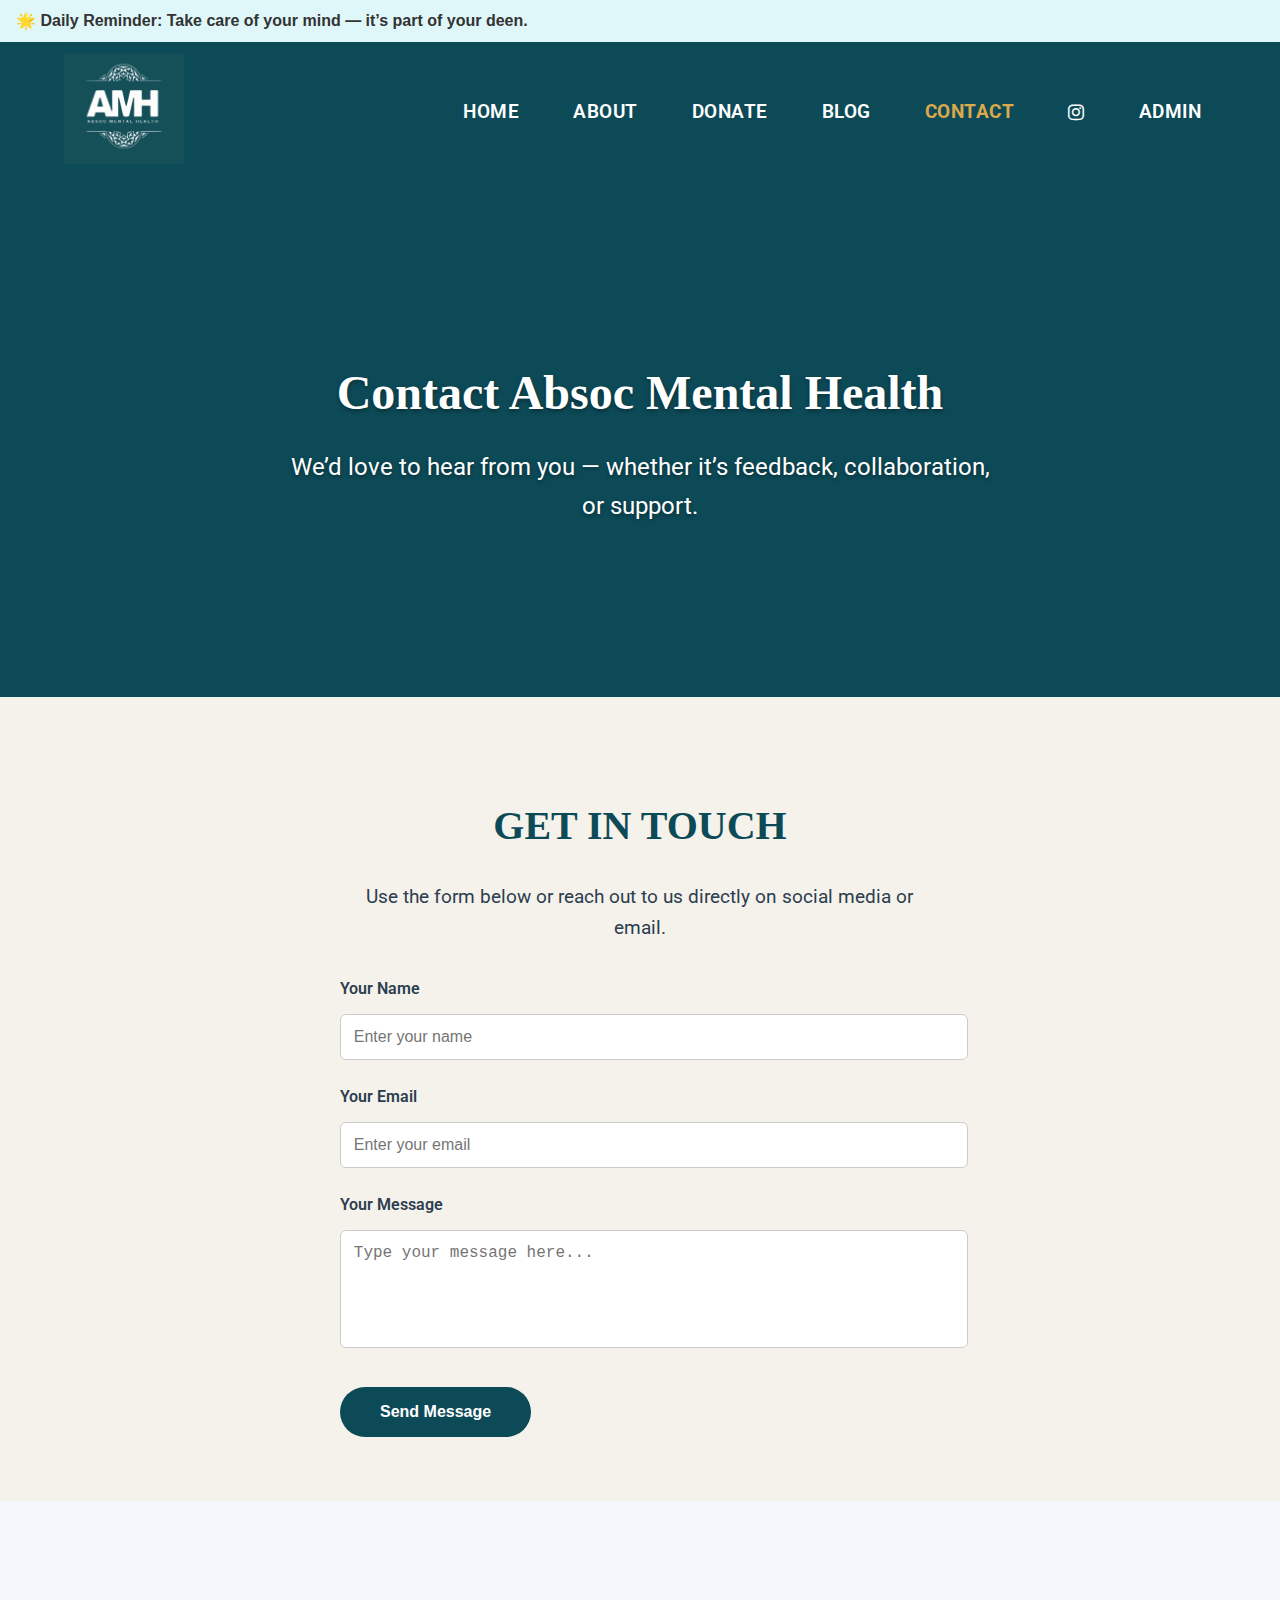
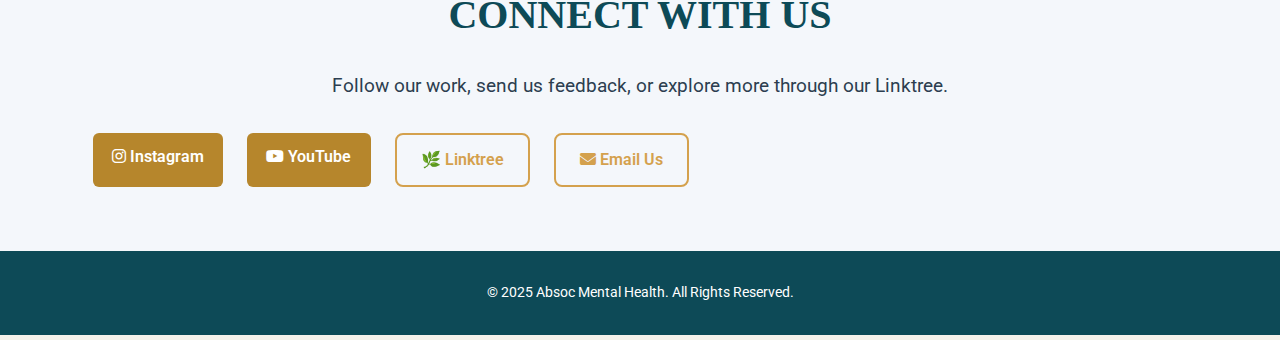
<file: contact.html>
<!DOCTYPE html>
<html lang="en">
<head>
  <!-- =========================================================
       META & PAGE INFORMATION
       ---------------------------------------------------------
       Defines the Contact page. Visitors can send messages
       and connect via social platforms or Linktree.
  ========================================================= -->
  <meta charset="UTF-8" />
  <meta name="viewport" content="width=device-width, initial-scale=1.0"/>
  <title>Contact - Absoc Mental Health</title>

  <!-- Core Styles and Fonts -->
  <link rel="stylesheet" href="style.css"/>
  <link rel="preconnect" href="https://fonts.googleapis.com"/>
  <link href="https://fonts.googleapis.com/css2?family=Roboto:wght@300;400;600&display=swap" rel="stylesheet"/>
  <link rel="stylesheet" href="https://cdnjs.cloudflare.com/ajax/libs/font-awesome/6.5.0/css/all.min.css"/>
</head>

<body>
  <!-- =========================================================
       DAILY REMINDER BAR
       ---------------------------------------------------------
       A motivational quote bar fixed to the top of the page.
       Updates automatically using an API.
  ========================================================= -->
  <div id="daily-reminder-bar" style="background:#e0f7fa; colour:#0d4a57; text-align:centre; padding:0.5rem 1rem; font-weight:bold; font-family:'Inter',sans-serif; position:sticky; top:0; z-index:999;">
    🌟 Daily Reminder: <span id="quote-bar-text">Loading...</span>
  </div>

  <script>
    // Daily inspirational quote (fallback to a default message)
    fetch("https://api.quotable.io/random")
      .then(response => response.json())
      .then(data => {
        document.getElementById("quote-bar-text").textContent = `"${data.content}" — ${data.author}`;
      })
      .catch(() => {
        document.getElementById("quote-bar-text").textContent = "Take care of your mind — it’s part of your deen.";
      });
  </script>

  <!-- =========================================================
       NAVIGATION BAR
       ---------------------------------------------------------
       Standard top navigation, consistent with other pages.
  ========================================================= -->
  <nav class="navbar">
    <div class="container nav-container">
      <a href="index.html" class="logo-link">
        <img src="Media/AMH LOGO.png" alt="Absoc Mental Health Logo" class="nav-logo" />
      </a>
      <ul class="nav-links">
        <li><a href="index.html" class="nav-item">Home</a></li>
        <li><a href="about.html" class="nav-item">About</a></li>
        <li><a href="donate.html" class="nav-item">Donate</a></li>
        <li><a href="blog.html" class="nav-item">Blog</a></li>
        <li><a href="contact.html" class="nav-item onpage">Contact</a></li>
        <li><a href="https://www.instagram.com/absocmentalhealth/" target="_blank" class="nav-item" title="Instagram"><i class="fab fa-instagram"></i></a></li>
        <li><a href="admin.html" class="nav-item">Admin</a></li>
      </ul>
    </div>
  </nav>

  <!-- =========================================================
       HERO SECTION
       ---------------------------------------------------------
       Welcoming header for the contact page.
  ========================================================= -->
  <header class="hero contact-hero">
    <div class="hero-content">
      <h1>Contact Absoc Mental Health</h1>
      <p>We’d love to hear from you — whether it’s feedback, collaboration, or support.</p>
    </div>
  </header>

  <!-- =========================================================
       CONTACT FORM
       ---------------------------------------------------------
       Simple enquiry form – non-functional placeholder for now
       (can later be connected to Formspree or a backend mailer).
  ========================================================= -->
  <section class="section contact-form-section">
    <div class="container">
      <h2>Get in Touch</h2>
      <p style="text-align:centre; max-width:600px; margin:0 auto 2rem;">
        Use the form below or reach out to us directly on social media or email.
      </p>

      <form id="contact-form" action="#" method="POST">
        <div class="form-group">
          <label for="name">Your Name</label>
          <input type="text" id="name" name="name" placeholder="Enter your name" required>
        </div>

        <div class="form-group">
          <label for="email">Your Email</label>
          <input type="email" id="email" name="email" placeholder="Enter your email" required>
        </div>

        <div class="form-group">
          <label for="message">Your Message</label>
          <textarea id="message" name="message" rows="5" placeholder="Type your message here..." required></textarea>
        </div>

        <button type="submit" class="cta-button">Send Message</button>
      </form>
    </div>
  </section>

  <!-- =========================================================
       SOCIAL & EXTERNAL LINKS SECTION
       ---------------------------------------------------------
       Includes all primary external platforms (Instagram,
       YouTube, Linktree, and Email). Clear and easy to access.
  ========================================================= -->
  <section class="section" style="text-align:centre; background:#f4f7fb; padding-top:3rem;">
    <div class="container">
      <h2>Connect With Us</h2>
      <p>Follow our work, send us feedback, or explore more through our Linktree.</p>

      <div style="display:flex; flex-wrap:wrap; justify-content:centre; gap:1rem; margin-top:1.5rem;">
        <!-- Instagram -->
        <a href="https://www.instagram.com/absocmentalhealth/" target="_blank" class="cta-button">
          <i class="fab fa-instagram"></i> Instagram
        </a>

        <!-- YouTube -->
        <a href="https://www.youtube.com/@AbsocMentalHealth?app=desktop" target="_blank" class="cta-button">
          <i class="fab fa-youtube"></i> YouTube
        </a>

        <!-- Linktree -->
        <a href="https://linktr.ee/absocmentalhealth" target="_blank" class="cta-button-alt">
          🌿 Linktree
        </a>

        <!-- Email -->
        <a href="mailto:absocmentalhealth@gmail.com" class="cta-button-alt">
          <i class="fas fa-envelope"></i> Email Us
        </a>
      </div>
    </div>
  </section>

  <!-- =========================================================
       FOOTER
       ---------------------------------------------------------
       Appears across all pages – consistent style.
  ========================================================= -->
  <footer>
    <div class="container">
      <p>&copy; 2025 Absoc Mental Health. All Rights Reserved.</p>
    </div>
  </footer>

  <!-- =========================================================
       SCRIPT
       ---------------------------------------------------------
       Loads general site behaviour (menu toggles etc.).
  ========================================================= -->
  <script src="script.js"></script>
</body>
</html>
</file>
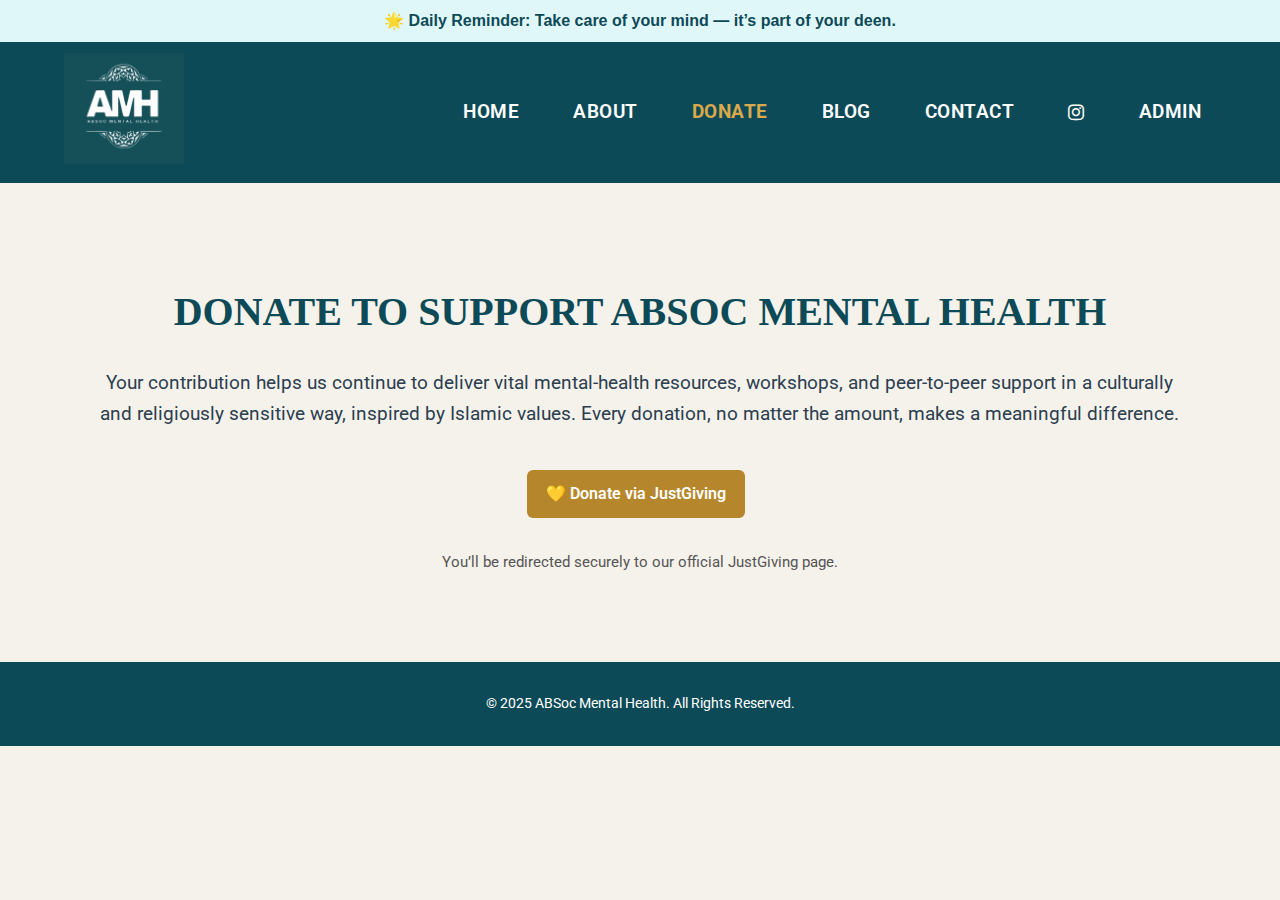
<file: donate.html>
<!DOCTYPE html>
<html lang="en">
<head>
  <!-- =========================================================
       DONATE PAGE – Support ABSoc Mental Health
       ---------------------------------------------------------
       Visitors can contribute financially to support
       our mental health initiatives.
  ========================================================= -->
  <meta charset="UTF-8" />
  <meta name="viewport" content="width=device-width, initial-scale=1.0"/>
  <title>Donate – ABSoc Mental Health</title>

  <!-- Styles and Fonts -->
  <link rel="stylesheet" href="style.css"/>
  <link rel="preconnect" href="https://fonts.googleapis.com"/>
  <link href="https://fonts.googleapis.com/css2?family=Roboto:wght@300;400;600&display=swap" rel="stylesheet"/>
  <link rel="stylesheet" href="https://cdnjs.cloudflare.com/ajax/libs/font-awesome/6.5.0/css/all.min.css"/>
</head>

<body>
  <!-- =========================================================
       DAILY REMINDER BAR
  ========================================================= -->
  <div id="daily-reminder-bar" style="background:#e0f7fa; color:#0d4a57; text-align:center; padding:0.5rem 1rem; font-weight:bold; font-family:'Inter',sans-serif; position:sticky; top:0; z-index:999;">
    🌟 Daily Reminder: <span id="quote-bar-text">Loading...</span>
  </div>

  <script>
    // Fetch a motivational quote
    fetch("https://api.quotable.io/random")
      .then(response => response.json())
      .then(data => {
        document.getElementById("quote-bar-text").textContent = `"${data.content}" — ${data.author}`;
      })
      .catch(() => {
        document.getElementById("quote-bar-text").textContent = "Take care of your mind — it’s part of your deen.";
      });
  </script>

  <!-- =========================================================
       FULL NAVIGATION BAR
       ---------------------------------------------------------
       Same across most pages – includes all links.
  ========================================================= -->
  <nav class="navbar">
    <div class="container nav-container">
      <a href="index.html" class="logo-link">
        <img src="Media/AMH LOGO.png" alt="ABSoc Mental Health Logo" class="nav-logo" />
      </a>
      <ul class="nav-links">
        <li><a href="index.html" class="nav-item">Home</a></li>
        <li><a href="about.html" class="nav-item">About</a></li>
        <li><a href="donate.html" class="nav-item onpage">Donate</a></li>
        <li><a href="blog.html" class="nav-item">Blog</a></li>
        <li><a href="contact.html" class="nav-item">Contact</a></li>
        <li><a href="https://www.instagram.com/absocmentalhealth/" target="_blank" class="nav-item" title="Instagram"><i class="fab fa-instagram"></i></a></li>
        <li><a href="admin.html" class="nav-item">Admin</a></li>
      </ul>
    </div>
  </nav>

  <!-- =========================================================
       DONATION SECTION
       ---------------------------------------------------------
       Explains purpose and links directly to JustGiving page.
  ========================================================= -->
  <section id="donate" class="section donate-section">
    <div class="container">
      <h2>Donate to Support ABSoc Mental Health</h2>
      <p>
        Your contribution helps us continue to deliver vital mental-health resources, workshops, and 
        peer-to-peer support in a culturally and religiously sensitive way, inspired by Islamic values.
        Every donation, no matter the amount, makes a meaningful difference.
      </p>

      <!-- Main Donation Button -->
      <div class="donate-button" style="margin:2rem 0;">
        <a class="cta-button" href="https://www.justgiving.com/crowdfunding/absocmental-health" target="_blank">
          💛 Donate via JustGiving
        </a>
      </div>

      <p style="font-size:0.95rem; color:#555;">
        You’ll be redirected securely to our official JustGiving page.
      </p>
    </div>
  </section>

  <!-- =========================================================
       FOOTER
       ---------------------------------------------------------
       Consistent branding across site.
  ========================================================= -->
  <footer>
    <div class="container">
      <p>&copy; 2025 ABSoc Mental Health. All Rights Reserved.</p>
    </div>
  </footer>

  <script src="script.js"></script>
</body>
</html>
</file>
<file: style.css>
/* =========================================================
   SECTION: GENERAL PAGE STYLES
   These base styles apply to all pages on the website.
   They control layout width, font, colors, and text readability.
========================================================= */

.container {
    width: 90%;
    max-width: 1200px;
    margin: 0 auto;
    text-align: center;
}

body {
  font-family: 'Inter', sans-serif;
  background-color: #f7fafc;
  color: #2c3e50;
  margin: 0;
  padding: 0;
  line-height: 1.7;
  font-size: 16px;
}

/* Headings used across the site for sections, About and Contact pages */
.section h2,
.contact-hero h1,
.about-hero h1 {
  font-family: 'Playfair Display', serif;
  font-weight: 600;
  text-transform: capitalize;
  font-size: 2.5rem;
  color: #0d4a57;
}

/* =========================================================
   SECTION: HERO AREA (HOME PAGE TOP BANNER)
   The main welcome banner at the top of the home page.
   It uses a background gradient, center-aligned text, and overlay.
========================================================= */

.hero {
  position: relative;
  height: 100vh;
  background: linear-gradient(to right, #0d4a57, #12616d);
  color: white;
  text-align: center;
  padding: 0 2rem;
  display: flex;
  flex-direction: column;
  justify-content: center;
  align-items: center;
  overflow: hidden;
}

/* Adds a semi-transparent overlay to darken the background for better text contrast */
.hero-overlay {
  position: absolute;
  top: 0;
  left: 0;
  width: 100%;
  height: 100%;
  background: rgba(13, 74, 87, 0.6);
  z-index: 0;
}

/* Holds the hero’s text and buttons centered over the overlay */
.hero-content {
  z-index: 1;
  max-width: 800px;
  width: 100%;
  color: #ffffff;
  text-align: center;
  padding: 2rem;
  margin: 0 auto;
  text-shadow: 0 2px 4px rgba(0, 0, 0, 0.4);
}

/* Container for the two main call-to-action buttons (Donate & Get Involved) */
.hero-buttons {
  display: flex;
  gap: 1rem;
  justify-content: center;
  flex-wrap: wrap;
}

/* Main Hero heading */
.hero h1 {
  font-size: 3rem;
  font-family: 'Playfair Display', serif;
  margin-bottom: 1rem;
  color: #ffffff; /* Ensures white text */
}

/* Description paragraph below the main title */
.hero p {
  font-size: 1.2rem;
  font-weight: 400;
  margin-bottom: 2rem;
}

/* =========================================================
   SECTION: MOBILE RESPONSIVENESS (HERO)
   Ensures hero area looks good on smaller devices.
   Reduces text size and stacks buttons vertically.
========================================================= */

@media (max-width: 600px) {
  .hero h1 {
    font-size: 2rem;
  }

  .hero p {
    font-size: 1rem;
    padding: 0 1rem;
  }

  .hero-buttons {
    flex-direction: column;
    gap: 0.75rem;
  }

  .cta-button,
  .cta-button-alt {
    width: 100%;
    padding: 14px;
    font-size: 1rem;
  }

  /* Smaller text for team section members on mobile */
  .team-member h3 {
    font-size: 1.1rem;
  }

  .team-member p {
    font-size: 0.95rem;
  }

  .team-member img {
    width: 100px;
    height: 100px;
    object-fit: cover;
  }
}

/* Ensures images always resize properly and don’t overflow their containers */
img {
  max-width: 100%;
  height: auto;
}

/* Duplicate container setup used across other sections */
.container {
  width: 90%;
  max-width: 1200px;
  margin: 0 auto;
}

/* =========================================================
   SECTION: NAVIGATION BAR
   ---------------------------------------------------------
   Styles the top site navigation, including the logo,
   navigation links, and hamburger menu for mobile devices.
   Keeps the navbar fixed to the top of the page.
========================================================= */

.navbar {
    background: #0d4a57;
    color: white;
    padding: 1.5rem 0;
    position: sticky;
    top: 0;
    z-index: 1000; /* Ensures the navbar stays above everything else */
}

/* Container for the navigation content (logo + links) */
.nav-container {
    display: flex;
    justify-content: space-between;
    align-items: center;
    width: 90%;
    max-width: 1200px;
    margin: 0 auto;
}

/* Horizontal list of navigation links */
.nav-links {
    display: flex;
    gap: 2rem;
    list-style: none;
    margin: 0;
    padding: 0;
    font-size: 1.2rem;
}

/* Basic link appearance (no underline, white color) */
.nav-links a {
    text-decoration: none;
    color: white;
    font-weight: 600;
    transition: color 0.3s ease, transform 0.3s ease;
}

/* Adds hover effect (slight enlarge + lighter color) */
.nav-links a:hover {
    color: #b6dd63;
    transform: scale(1.05);
}

/* Organization’s logo in navbar */
.nav-logo {
    width: 120px;
    cursor: pointer;
}

/* Hamburger icon (three bars) for mobile view */
.hamburger-menu {
    display: none;
    flex-direction: column;
    cursor: pointer;
    gap: 5px;
}

/* Individual lines of the hamburger icon */
.hamburger-menu span {
    display: block;
    width: 30px;
    height: 4px;
    background: white;
}

/* =========================================================
   SECTION: SOCIAL ICON (INSTAGRAM / OTHER)
   ---------------------------------------------------------
   Styles for small social icons in the header or footer.
   The hover enlarges the icon slightly for interactivity.
========================================================= */

.social-icon {
    display: flex;
    align-items: center;
    gap: 8px;
}

.social-icon img {
    width: 30px;
    height: 30px;
    filter: invert(1); /* Ensures white icons on dark background */
    transition: transform 0.3s ease;
}

/* Slight enlargement when hovering over icon */
.social-icon img:hover {
    transform: scale(1.2);
}

.social-icon span {
    color: white;
    font-weight: 600;
    font-size: 1.2rem;
}

/* =========================================================
   SECTION: HERO (HOMEPAGE CONTENT)
   ---------------------------------------------------------
   Defines text, layout, and button placement for the hero
   section that introduces the website.
========================================================= */

.hero {
  height: 100vh;
  background: linear-gradient(to right, #0d4a57, #12616d);
  color: white;
  display: flex;
  justify-content: center;
  align-items: center;
  text-align: center;
  padding: 0 2rem;
}

/* Large main heading text in hero */
.hero h1 {
  font-size: 3.5rem;
  margin-bottom: 1rem;
}

/* Supporting paragraph below heading */
.hero p {
  font-size: 1.3rem;
  max-width: 700px;
  margin: 0 auto 2rem;
}

/* =========================================================
   SECTION: CALL-TO-ACTION BUTTONS (HOMEPAGE)
   ---------------------------------------------------------
   Defines colors, shapes, and hover animations for the two
   main hero buttons: Donate and Learn More.
========================================================= */

/* General shape and animation for both button styles */
.cta-button, .cta-button-alt {
  padding: 12px 28px;
  font-weight: 600;
  border-radius: 30px;
  font-size: 1rem;
  text-decoration: none;
  transition: all 0.3s ease;
}

/* --- Primary button: gold with white text --- */
.cta-button {
  background-color: #d4a14d;
  color: white;
}

/* Darker gold on hover */
.cta-button:hover {
  background-color: #bb8c3f;
}

/* --- Alternate button: transparent with gold border --- */
.cta-button-alt {
  border: 2px solid #d4a14d;
  color: #d4a14d;
  background: transparent;
}

/* Fills gold and turns text white on hover */
.cta-button-alt:hover {
  background-color: #d4a14d;
  color: white;
}

/* =========================================================
   SECTION: GENERAL PAGE SECTIONS
   ---------------------------------------------------------
   Defines consistent spacing and typography for all
   content “sections” (About, Services, Testimonials, etc.).
========================================================= */

.section {
    padding: 4rem 2rem; /* Large padding for clean spacing */
}

.section h2 {
    font-size: 2.5rem;
    color: #0d4a57;
    margin-bottom: 1.5rem;
}

.section p {
    color: #2c3e50;
    margin-bottom: 1.5rem;
    font-size: 1.2rem;
}

/* =========================================================
   SECTION: SERVICES GRID (WHAT WE OFFER)
   ---------------------------------------------------------
   Arranges service cards into a responsive grid layout.
   Each card highlights a service such as workshops,
   peer support, or resources.
========================================================= */

.services-grid {
    display: grid;
    grid-template-columns: repeat(auto-fit, minmax(300px, 1fr));
    gap: 2rem;
    margin-top: 2rem;
}

/* Shared card styling used for service cards, testimonials,
   team members, and blog posts */
.service-card, .testimonial-card, .team-member, .blog-post {
  border-radius: 12px;
  background: #fff;
  padding: 2rem;
  box-shadow: 0 8px 24px rgba(0, 0, 0, 0.05);
  transition: transform 0.3s ease, box-shadow 0.3s ease;
}

/* Hover lift effect to make cards interactive */
.service-card:hover,
.team-member:hover,
.blog-post:hover {
  transform: translateY(-6px);
  box-shadow: 0 12px 28px rgba(0, 0, 0, 0.1);
}

/* Additional shadow and movement for service cards */
.service-card:hover {
    transform: translateY(-10px);
    box-shadow: 0 10px 25px rgba(0, 0, 0, 0.2);
}

/* Card title and text formatting */
.service-card h3 {
    font-size: 1.8rem;
    margin-bottom: 1rem;
    color: #0d4a57;
}

.service-card p {
    color: #555;
    font-size: 1.1rem;
}

/* =========================================================
   SECTION: QUOTE AREA / DAILY REMINDER
   ---------------------------------------------------------
   Used for inspirational or Islamic mental-health quotes.
   Styled as a soft, centered section with light blue tones.
========================================================= */

#quote {
    background: #e8f7f9;
    padding: 4rem 2rem;
}

/* Styles for the text inside the quote area */
#quote blockquote {
    font-size: 1.8rem;
    color: #2c3e50;
    margin: 0;
    font-style: italic;
}

/* =========================================================
   SECTION: DONATE PAGE LAYOUT
   ---------------------------------------------------------
   Centralized donate section used on the “Donate” page.
   Ensures consistent formatting for donation text and links.
========================================================= */

.donate-section {
    text-align: center;
    padding: 4rem 2rem;
}

/* Spacing for the donation button area */
.donate-button {
    margin: 2rem 0;
}

/* Iframes used for embedding donation widgets or JustGiving links */
iframe {
    margin-top: 2rem;
    border: none;
}

/* =========================================================
   SECTION: CONTACT & ABOUT PAGE HERO
   ---------------------------------------------------------
   Banner area for the top of “Contact” and “About” pages.
   Reuses dark blue gradient for consistency with the homepage.
========================================================= */

.contact-hero, .about-hero {
    height: 50vh;
    background: #0d4a57;
    color: white;
    display: flex;
    flex-direction: column;
    justify-content: center;
    align-items: center;
    text-align: center;
    padding: 2rem;
}

.contact-hero h1, .about-hero h1 {
    font-size: 3rem;
    margin-bottom: 1rem;
}

.contact-hero p, .about-hero p {
    font-size: 1.5rem;
}

/* =========================================================
   SECTION: CONTACT FORM
   ---------------------------------------------------------
   Styles input fields, labels, and the submit button on
   the Contact page’s “Get in touch” form.
========================================================= */

.contact-form-section form {
    max-width: 600px;
    margin: 0 auto;
    text-align: left;
}

/* Spacing between form elements */
.form-group {
    margin-bottom: 1.5rem;
}

/* Labels above input fields */
label {
    display: block;
    font-weight: 600;
    margin-bottom: 0.5rem;
    color: #2c3e50;
}

/* Text input boxes and message textarea */
input, textarea {
    width: 100%;
    padding: 1rem;
    border: 1px solid #ccc;
    border-radius: 5px;
    font-size: 1.2rem;
}

textarea {
    resize: none; /* Prevents resizing the message box */
}

/* Submit button styling */
button.cta-button {
    display: inline-block;
    padding: 1rem 2.5rem;
    background: #0d4a57;
    color: white;
    border: none;
    border-radius: 25px;
    font-weight: 600;
    cursor: pointer;
    transition: background 0.3s ease;
}

/* Slightly darker hover shade for button */
button.cta-button:hover {
    background: #09373f;
}

/* =========================================================
   SECTION: FOOTER
   ---------------------------------------------------------
   Defines footer color, padding, and text alignment.
   The footer remains simple and clean.
========================================================= */

footer {
    background: #0d4a57;
    color: white;
    text-align: center;
    padding: 1.5rem 0;
    font-size: 1.2rem;
}

/* =========================================================
   SECTION: RESPONSIVE DESIGN (NAVIGATION & LAYOUT)
   ---------------------------------------------------------
   Adjusts the navigation bar and layout for tablets and
   smaller screens. The hamburger icon appears and the
   menu collapses into a vertical layout.
========================================================= */

@media (max-width: 768px) {
    .hamburger-menu {
        display: flex; /* show hamburger icon */
    }

    .nav-links {
        flex-direction: column;
        position: absolute;
        top: 70px;
        right: 0;
        background: #0d4a57;
        width: 200px;
        padding: 1rem;
        display: none; /* hidden by default */
    }

    /* When JS adds .open, the mobile menu slides down */
    .nav-links.open {
        display: flex;
    }

    /* Larger link text on smaller screens for readability */
    .nav-links a {
        font-size: 1.4rem;
    }
}

/* =========================================================
   SECTION: SOCIAL ICON STYLING
   ---------------------------------------------------------
   Defines the circular background and hover animation for
   social-media icons (Instagram, YouTube, etc.) found in
   header or footer areas.
========================================================= */

.social-icon {
    display: flex;
    align-items: center;
    justify-content: center;
    width: 45px;
    height: 45px;
    background: rgba(255, 255, 255, 0.2);
    border-radius: 50%;
    transition: transform 0.3s ease, background-color 0.3s ease;
    position: relative;
}

.social-icon img {
    width: 24px;
    height: 24px;
    filter: invert(1); /* keeps icons visible on dark background */
    transition: transform 0.3s ease;
}

/* Slight grow effect when hovering over the icon circle */
.social-icon:hover {
    transform: scale(1.1);
    background: rgba(255, 255, 255, 0.4);
}

.social-icon img:hover {
    transform: scale(1.2);
}

/* =========================================================
   SECTION: DEFAULT NAVIGATION LINK STYLES
   ---------------------------------------------------------
   Sets up link color, hover states, and active-page
   highlighting for the navigation menu.
========================================================= */

.nav-links a {
    text-decoration: none;
    color: white;
    font-weight: 600;
    transition: color 0.3s ease;
    font-size: 1.2rem;
    padding: 10px 15px;
    border-radius: 5px;
}

/* Highlights the link of the current active page in brand gold */
.nav-links a.onpage {
    color: #D9A94B; /* Brand’s gold/orange color */
    font-weight: 700;
}

/* Hover color change for all navigation links */
.nav-links a:hover {
    color: #fffb00;
}

/* =========================================================
   SECTION: DAILY QUOTE / REMINDER STYLING
   ---------------------------------------------------------
   Styles the “Daily Reminder” or quote-of-the-day block.
   Appears as a light section with centered inspirational text.
========================================================= */

#quote {
    background: #e8f7f9;
    padding: 4rem 2rem;
    text-align: center;
}

#quote h2 {
    font-size: 2.5rem;
    color: #0d4a57;
    margin-bottom: 1.5rem;
}

#quote blockquote {
    font-size: 1.8rem;
    color: #2c3e50;
    margin: 0;
    font-style: italic;
    line-height: 1.5;
}

/* =========================================================
   SECTION: BLOG GRID LAYOUT
   ---------------------------------------------------------
   Displays blog posts in responsive cards with shadows.
   Used on the main Blog page and dynamic post lists.
========================================================= */

.blog-grid {
    display: grid;
    grid-template-columns: repeat(auto-fit, minmax(300px, 1fr));
    gap: 2rem;
    margin-top: 2rem;
}

.blog-post {
    background: white;
    padding: 20px;
    border-radius: 10px;
    box-shadow: 0 5px 10px rgba(0, 0, 0, 0.1);
    text-align: center;
}

.blog-post h3 {
    font-size: 1.4rem;
    margin-bottom: 10px;
}

.blog-post p {
    color: #555;
    font-size: 1.1rem;
    margin-bottom: 15px;
}

/* =========================================================
   SECTION: CALL-TO-ACTION BUTTONS (SITE-WIDE)
   ---------------------------------------------------------
   Shared button styles reused on all pages.
========================================================= */

.cta-button {
    display: inline-block;
    padding: 10px 20px;
    background: #D9A94B;
    color: white;
    font-weight: bold;
    text-decoration: none;
    border-radius: 5px;
    transition: background 0.3s ease;
}

.cta-button:hover {
    background: #b68d40;
}

/* =========================================================
   SECTION: TEAM SECTION (MEET THE TEAM)
   ---------------------------------------------------------
   Formats the grid of team-member cards with photos,
   names, and roles under “Meet the Team”.
========================================================= */

.section {
    padding: 4rem 2rem;
    text-align: center;
}

.section h2 {
    font-size: 2.5rem;
    color: #0d4a57;
    margin-bottom: 1.5rem;
    text-transform: uppercase;
    font-weight: 700;
}

/* Team grid responsive layout */
.team-grid {
    display: grid;
    grid-template-columns: repeat(auto-fit, minmax(250px, 1fr));
    gap: 2rem;
    justify-content: center;
    align-items: center;
    margin-top: 2rem;
}

/* Individual team-member card appearance */
.team-member {
    background: white;
    border-radius: 10px;
    padding: 2rem;
    box-shadow: 0 5px 15px rgba(0, 0, 0, 0.1);
    transition: transform 0.3s ease, box-shadow 0.3s ease;
    text-align: center;
}

/* Lift effect on hover for interactivity */
.team-member:hover {
    transform: translateY(-5px);
    box-shadow: 0 10px 25px rgba(0, 0, 0, 0.15);
}

/* Team-member photo styling */
.team-member img {
    width: 120px;
    height: 120px;
    border-radius: 50%;
    margin-bottom: 1rem;
    object-fit: cover;
}

/* Member name and role text */
.team-member h3 {
    font-size: 1.3rem;
    font-weight: 600;
    margin-bottom: 0.3rem;
}

.team-member p {
    color: gray;
    font-size: 1rem;
}

/* Smaller cards and images on mobile */
@media (max-width: 768px) {
    .team-grid {
        grid-template-columns: repeat(auto-fit, minmax(200px, 1fr));
    }

    .team-member img {
        width: 100px;
        height: 100px;
    }
}

/* =========================================================
   SECTION: VIDEO SIDEBAR (YOUTUBE SHORTCUT)
   ---------------------------------------------------------
   Floating button and slide-in panel that displays videos
   from your YouTube channel. Appears fixed at the bottom
   right of every page.
========================================================= */

/* Floating circular button that opens the video sidebar */
#video-sidebar-btn {
    position: fixed;
    right: 20px;
    bottom: 20px;
    padding: 12px 18px;
    background: #007BFF;
    color: #fff;
    border: none;
    cursor: pointer;
    border-radius: 30px;
    font-size: 16px;
    font-weight: bold;
    display: flex;
    align-items: center;
    gap: 10px;
    transition: background 0.3s ease;
    box-shadow: 0 4px 6px rgba(0, 0, 0, 0.2);
}

/* Darker blue when hovering over the floating button */
#video-sidebar-btn:hover {
    background: #0056b3;
}

/* ---------------------------------------------------------
   Sidebar Container
   Hidden off-screen by default, slides in when opened.
--------------------------------------------------------- */
#video-sidebar {
    position: fixed;
    top: 0;
    right: -400px; /* Starts hidden */
    width: 380px;
    height: 100%;
    background: #f8f9fa;
    box-shadow: -4px 0 10px rgba(0, 0, 0, 0.2);
    padding: 20px;
    overflow-y: auto;
    transition: right 0.4s ease-in-out;
    border-left: 3px solid #007BFF;
    z-index: 1000;
}

/* Sidebar heading (e.g., “Our YouTube Channel”) */
#video-sidebar h2 {
    text-align: center;
    font-size: 1.5rem;
    font-weight: bold;
    margin-bottom: 10px;
}

/* X-button used to close the sidebar */
#close-sidebar {
    background: transparent;
    border: none;
    font-size: 1.8rem;
    cursor: pointer;
    position: absolute;
    right: 15px;
    top: 15px;
    color: #333;
    font-weight: bold;
    transition: color 0.3s;
}

/* Changes color of close icon when hovered */
#close-sidebar:hover {
    color: #007BFF;
}

/* Grid layout inside the sidebar for YouTube video embeds */
.video-grid {
    display: flex;
    flex-direction: column;
    gap: 15px;
    align-items: center;
    padding-top: 10px;
}

/* Styling for the embedded iframes (videos) */
.video-grid iframe {
    width: 100%;
    height: 220px;
    border-radius: 8px;
    box-shadow: 0 3px 6px rgba(0, 0, 0, 0.1);
}

/* =========================================================
   SECTION: UPCOMING EVENTS
   ---------------------------------------------------------
   Displays a clean list of events or announcements under
   “Upcoming Events.” Each item appears in a card format.
========================================================= */

#events {
    background-color: #f9f9f9;
    padding: 60px 0;
}

#events h2 {
    text-align: center;
    margin-bottom: 30px;
    font-weight: 600;
}

/* Event list container */
.events-list {
    list-style: none;
    padding-left: 0;
    max-width: 600px;
    margin: 0 auto;
}

/* Individual event cards */
.events-list li {
    background: #ffffff;
    padding: 15px 20px;
    margin-bottom: 15px;
    border-left: 5px solid #7f9cf5; /* Soft accent line */
    box-shadow: 0 2px 5px rgba(0,0,0,0.05);
}

/* =========================================================
   SECTION: USER BLOG / DYNAMIC POSTS
   ---------------------------------------------------------
   Used for posts generated via blogUpload.html (admin side).
   Matches main blog style but with extra emphasis for
   community-submitted content.
========================================================= */

.blog-post {
    margin-bottom: 40px;
    padding: 24px;
    background: #ffffff;
    border-left: 6px solid #6b8df5;
    border-radius: 10px;
    box-shadow: 0 4px 10px rgba(0, 0, 0, 0.06);
    transition: transform 0.2s ease, box-shadow 0.2s ease;
}

.blog-post:hover {
    transform: translateY(-4px);
    box-shadow: 0 6px 16px rgba(0, 0, 0, 0.08);
}

.blog-post h3 {
    font-size: 1.4rem;
    margin-bottom: 10px;
    color: #2c3e50;
}

.blog-post p {
    color: #444;
    line-height: 1.6;
}

/* “Read More” button in each blog post */
.blog-post button {
    margin-top: 10px;
    padding: 8px 14px;
    background-color: #7f9cf5;
    color: white;
    border: none;
    border-radius: 6px;
    cursor: pointer;
    font-size: 0.9rem;
}

.blog-post button:hover {
    background-color: #5b7de0;
}

/* Wrapper background for blog section */
#user-blog {
    background: #f4f7fb;
    padding: 60px 0;
}

/* Blog section heading */
#user-blog h2 {
    text-align: center;
    font-size: 2rem;
    margin-bottom: 40px;
    color: #333;
}

/* =========================================================
   SECTION: SECONDARY NAVBAR STYLING (BLOG PAGES)
   ---------------------------------------------------------
   Adjusted color tones for navbar inside blog sections.
========================================================= */

.navbar {
    background-color: #0e4a56;
    padding: 20px 0;
}

.nav-links {
    list-style: none;
    display: flex;
    gap: 24px;
    align-items: center;
    margin: 0;
    padding: 0;
}

.nav-item {
    color: white;
    font-weight: 600;
    text-decoration: none;
    transition: color 0.2s ease;
}

.nav-item:hover {
    color: #f9cb80;
}

.nav-item.onpage {
    color: #f9cb80;
}

/* Font Awesome icon sizing inside navigation */
.nav-item i {
    color: white;
    font-size: 18px;
    vertical-align: middle;
    transition: opacity 0.2s ease;
}

.nav-item i:hover {
    opacity: 0.7;
}

/* =========================================================
   SECTION: BLOG BACKGROUND (USER BLOG PAGE)
   ---------------------------------------------------------
   Adds gradient borders and structure to the user blog area.
========================================================= */

#user-blog {
    background: linear-gradient(to bottom, #e0f7fa, #f0faff);
    padding: 80px 0;
    border-top: 6px solid #7f9cf5;
    border-bottom: 6px solid #7f9cf5;
}

.amh-heading {
    text-align: center;
    font-size: 2.2rem;
    color: #0e4a56;
    margin-bottom: 10px;
    font-weight: 700;
    letter-spacing: 1px;
}

.amh-subheading {
    text-align: center;
    color: #444;
    margin-bottom: 40px;
    font-size: 1rem;
    font-weight: 400;
}

/* =========================================================
   SECTION: DYNAMIC BLOG POSTS
   ---------------------------------------------------------
   Handles styles for posts pulled in dynamically via JS
   from blogData.json / blogPosts.json.
========================================================= */

#dynamic-posts .blog-post {
    background: white;
    padding: 30px;
    margin-bottom: 30px;
    border-left: 5px solid #7f9cf5;
    border-radius: 10px;
    box-shadow: 0 4px 12px rgba(0, 0, 0, 0.06);
    transition: transform 0.2s ease, box-shadow 0.2s ease;
}

#dynamic-posts .blog-post:hover {
    transform: translateY(-5px);
    box-shadow: 0 6px 16px rgba(0, 0, 0, 0.1);
}

#dynamic-posts .blog-post h3 {
    font-size: 1.4rem;
    font-weight: 600;
    color: #222;
    margin-bottom: 8px;
}

#dynamic-posts .blog-post em {
    color: #7f9cf5;
    font-style: italic;
    font-size: 0.9rem;
    display: block;
    margin-bottom: 12px;
}

#dynamic-posts .blog-post p {
    color: #333;
    font-size: 1rem;
    line-height: 1.6;
}
/* =========================================================
   SECTION: CALL-TO-ACTION (REUSABLE BUTTONS)
   ---------------------------------------------------------
   Common button classes reused across the site
   for “Donate Now”, “Learn More”, “Get Involved”, etc.
   Maintains consistent brand color and hover feedback.
========================================================= */

.cta-button {
    display: inline-block;
    background-color: #d4a14d;
    color: white;
    padding: 12px 24px;
    margin: 8px 8px 0 0;
    font-weight: 600;
    text-decoration: none;
    border-radius: 8px;
    transition: background-color 0.2s ease, transform 0.15s ease;
}

.cta-button:hover {
    background-color: #bb8d3f;
    transform: translateY(-2px);
}

/* Outline-style alternate CTA button (transparent background) */
.cta-button-alt {
    display: inline-block;
    color: #d4a14d;
    padding: 12px 24px;
    margin: 8px 8px 0 0;
    font-weight: 600;
    text-decoration: none;
    border: 2px solid #d4a14d;
    border-radius: 8px;
    transition: background-color 0.2s ease, color 0.2s ease, transform 0.15s ease;
}

.cta-button-alt:hover {
    background-color: #d4a14d;
    color: white;
    transform: translateY(-2px);
}

/* =========================================================
   SECTION: SCROLLING IMAGE GALLERY
   ---------------------------------------------------------
   Horizontal, scrollable gallery used to showcase events,
   team photos, or Instagram-style highlights.
========================================================= */

/* Container background + padding for gallery row */
.scroll-gallery {
    background-color: #e6f7f9;
    padding: 20px 0;
    position: relative;
    overflow: hidden;
}

/* Parent wrapper containing images and scroll buttons */
.gallery-controls {
    display: flex;
    align-items: center;
    position: relative;
}

/* Horizontal scrolling behavior */
.gallery-container {
    display: flex;
    gap: 15px;
    overflow-x: auto;
    scroll-behavior: smooth;
    padding: 0 20px;
    scrollbar-width: none; /* hides scrollbar in Firefox */
}

/* Hide scrollbar in WebKit browsers */
.gallery-container::-webkit-scrollbar {
    display: none;
}

/* Image appearance within gallery */
.gallery-container img {
    height: 120px;
    border-radius: 10px;
    object-fit: cover;
    flex-shrink: 0;
    transition: transform 0.3s ease;
}

.gallery-container img:hover {
    transform: scale(1.05);
}

/* Scroll buttons on each side of the gallery */
.scroll-btn {
    background-color: #0b4a52;
    color: white;
    border: none;
    font-size: 24px;
    cursor: pointer;
    padding: 10px;
    border-radius: 50%;
    z-index: 1;
    transition: background-color 0.3s ease;
}

.scroll-btn:hover {
    background-color: #097179;
}

/* Left / right positioning tweaks */
.left-btn { margin-left: 10px; }
.right-btn { margin-right: 10px; }

/* Each image item block with optional caption */
.gallery-item {
    flex-shrink: 0;
    width: 200px;
    text-align: center;
}

.gallery-item img {
    width: 100%;
    height: 150px;
    object-fit: cover;
    border-radius: 10px;
    transition: transform 0.3s ease;
    box-shadow: 0 4px 8px rgba(0, 0, 0, 0.1);
}

.gallery-item p {
    margin-top: 10px;
    font-size: 1rem;
    color: #0d4a57;
    font-weight: 500;
}

/* Shared scroll-button sizing/alignment */
.scroll-btn {
    align-self: center;
    background-color: #0b4a52;
    color: white;
    border: none;
    font-size: 24px;
    cursor: pointer;
    padding: 10px;
    border-radius: 50%;
    height: 48px;
    width: 48px;
    display: flex;
    justify-content: center;
    align-items: center;
}

/* Slight negative margin so gallery overlaps hero visually */
.hero + .scroll-gallery {
    margin-top: -50px;
}

/* Extra bottom spacing to separate gallery from next section */
.scroll-gallery {
    margin-bottom: 60px;
}

/* =========================================================
   SECTION: BLOG CARD (GENERAL USE)
   ---------------------------------------------------------
   Reaffirmed card style to maintain brand colors across
   all blog, event, and content tiles.
========================================================= */

.blog-grid {
    display: grid;
    grid-template-columns: repeat(auto-fit, minmax(280px, 1fr));
    gap: 1.5rem;
    margin-top: 1.5rem;
}

.blog-post {
    background: white;
    border-left: 5px solid #0d4a57;
    border-radius: 10px;
    padding: 20px;
    box-shadow: 0 5px 12px rgba(0,0,0,0.08);
    transition: transform 0.2s ease;
}

.blog-post:hover {
    transform: translateY(-5px);
}

.blog-post h3 {
    font-size: 1.2rem;
    margin-bottom: 0.5rem;
    color: #0d4a57;
}

.blog-post p {
    font-size: 1rem;
    color: #444;
    margin-bottom: 0.75rem;
}

/* Consistent CTA styling inside blog posts */
.cta-button {
    background: #d4a14d;
    color: white;
    padding: 8px 16px;
    border-radius: 5px;
    font-weight: bold;
    text-decoration: none;
    display: inline-block;
}

.cta-button:hover {
    background: #bb8c3f;
}

/* Alternate transparent CTA for dark backgrounds */
.cta-button-alt {
    display: inline-block;
    color: #d4a14d;
    background: rgba(255, 255, 255, 0.08);
    padding: 12px 24px;
    margin: 8px 8px 0 0;
    font-weight: 600;
    text-decoration: none;
    border: 2px solid #d4a14d;
    border-radius: 8px;
    transition: background-color 0.2s ease, color 0.2s ease, transform 0.15s ease;
}

.cta-button-alt:hover {
    background-color: #d4a14d;
    color: white;
    transform: translateY(-2px);
}

/* ===============================
   ABSoc Mental Health Colour Theme
   =============================== */
:root {
  --amh-teal: #0d4a57;
  --amh-gold: #b6862c;
  --amh-cream: #f5f2eb;
  --amh-dark: #333333;
}

/* ===============================
   General Page Styling
   =============================== */
body {
  background-color: var(--amh-cream);
  color: var(--amh-dark);
  font-family: 'Roboto', sans-serif;
  line-height: 1.6;
  margin: 0;
  padding: 0;
}

/* ===============================
   Navbar
   =============================== */
.navbar {
  background-color: var(--amh-teal);
  color: white;
  padding: 0.7rem 0;
}

.nav-item {
  color: white;
  font-weight: 500;
  text-transform: uppercase;
  letter-spacing: 0.5px;
  transition: color 0.3s ease;
}

.nav-item:hover {
  color: var(--amh-gold);
}

/* ===============================
   Buttons
   =============================== */
.cta-button,
button,
.download-btn {
  background-color: var(--amh-gold);
  color: white;
  border: none;
  border-radius: 6px;
  padding: 0.7rem 1.2rem;
  font-weight: 600;
  cursor: pointer;
  transition: all 0.3s ease;
}

.cta-button:hover,
button:hover,
.download-btn:hover {
  background-color: var(--amh-teal);
}

/* ===============================
   Admin Portal Styling
   =============================== */
.admin-container {
  background-color: white;
  border: 2px solid var(--amh-gold);
  border-radius: 12px;
  padding: 2rem;
  margin: 2rem auto;
  box-shadow: 0 4px 14px rgba(0, 0, 0, 0.1);
  max-width: 900px;
}

.admin-container h1 {
  color: var(--amh-teal);
  font-size: 2rem;
  text-align: center;
  margin-bottom: 1rem;
}

.admin-container h2 {
  color: var(--amh-gold);
  margin-bottom: 0.8rem;
  text-transform: uppercase;
  letter-spacing: 0.5px;
  border-bottom: 2px solid var(--amh-gold);
  display: inline-block;
}

.section-block {
  border-top: 2px solid var(--amh-teal);
  padding-top: 1.5rem;
  margin-bottom: 2rem;
}

input, textarea {
  width: 100%;
  padding: 0.8rem;
  border-radius: 6px;
  border: 1px solid #ccc;
  margin-top: 0.3rem;
  font-size: 1rem;
}

.preview img {
  border-radius: 8px;
  border: 2px solid var(--amh-gold);
}

.success {
  color: var(--amh-teal);
  font-weight: 600;
}

.error {
  color: #b82b2b;
  font-weight: 600;
}

/* ===============================
   Footer
   =============================== */
footer {
  background-color: var(--amh-teal);
  color: white;
  text-align: center;
  padding: 1rem 0;
  font-size: 0.9rem;
}

footer a {
  color: var(--amh-gold);
  text-decoration: none;
}

footer a:hover {
  text-decoration: underline;
}
</file>
